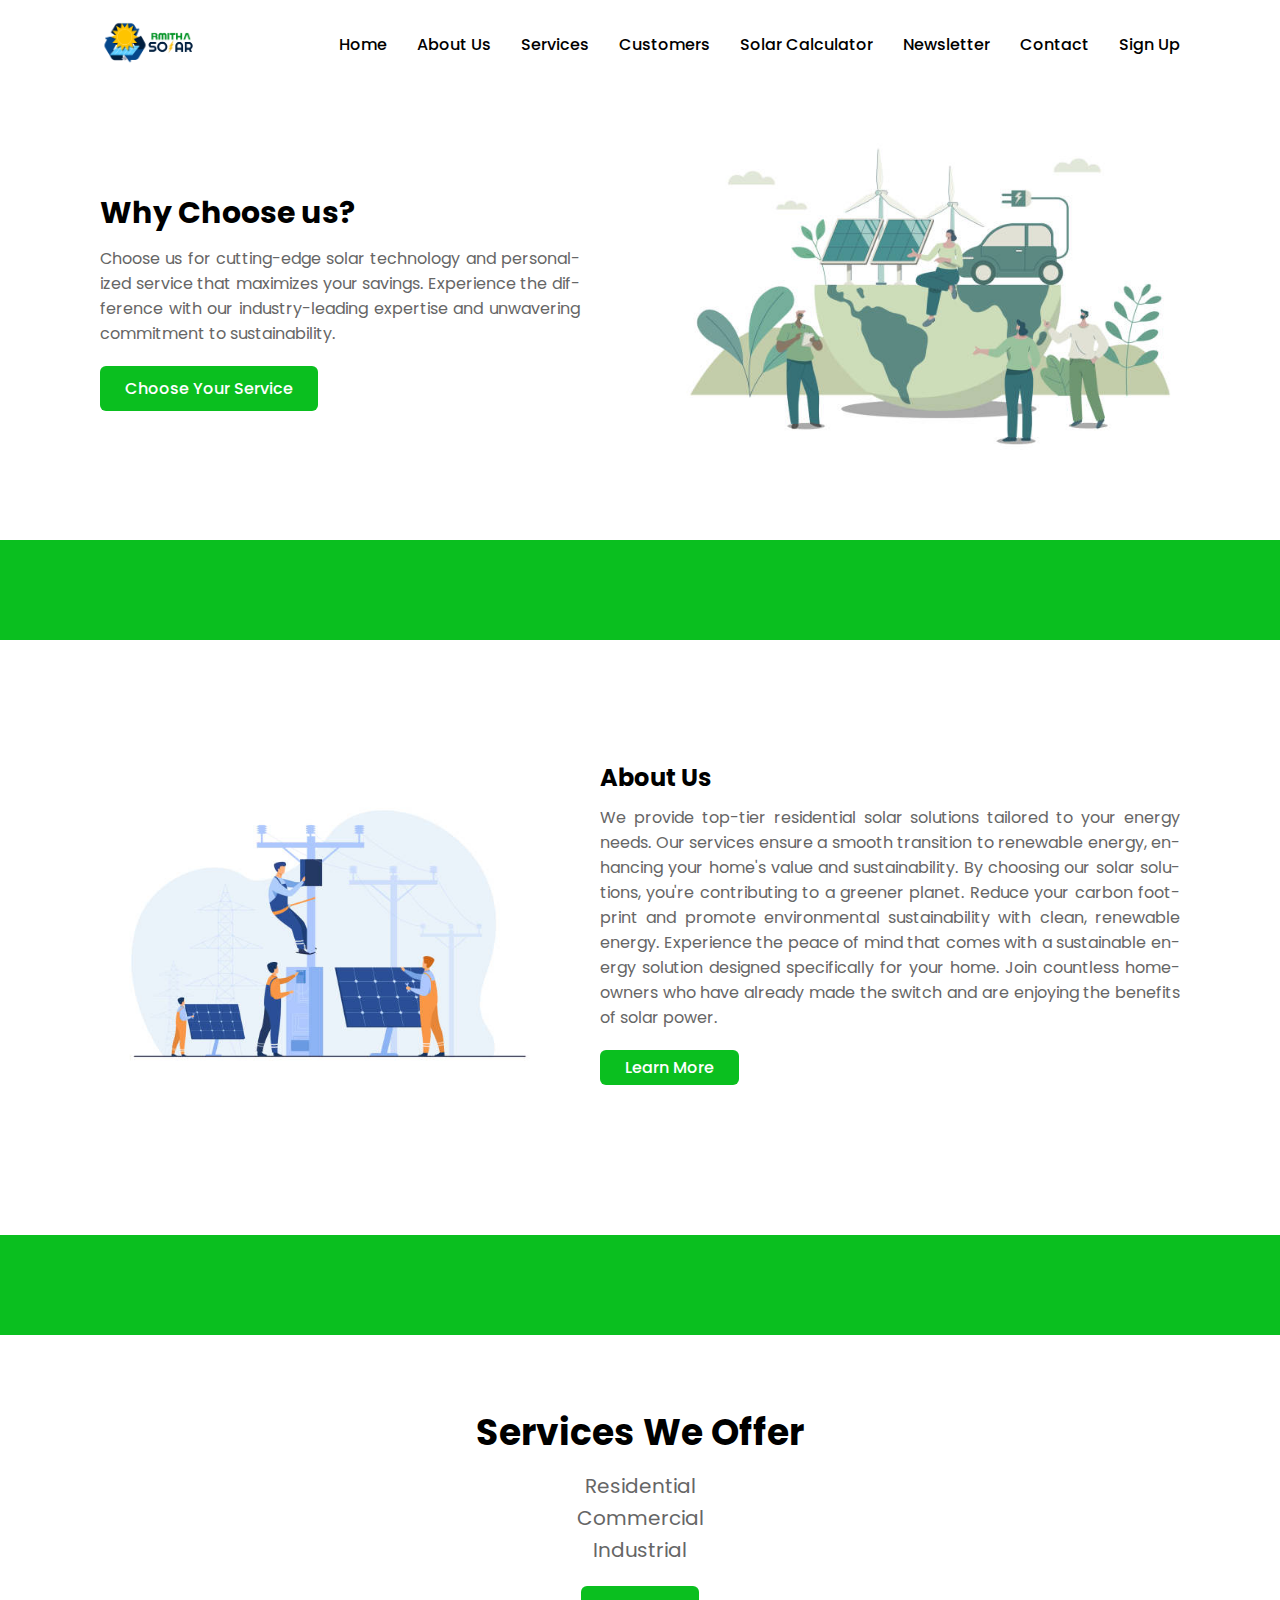
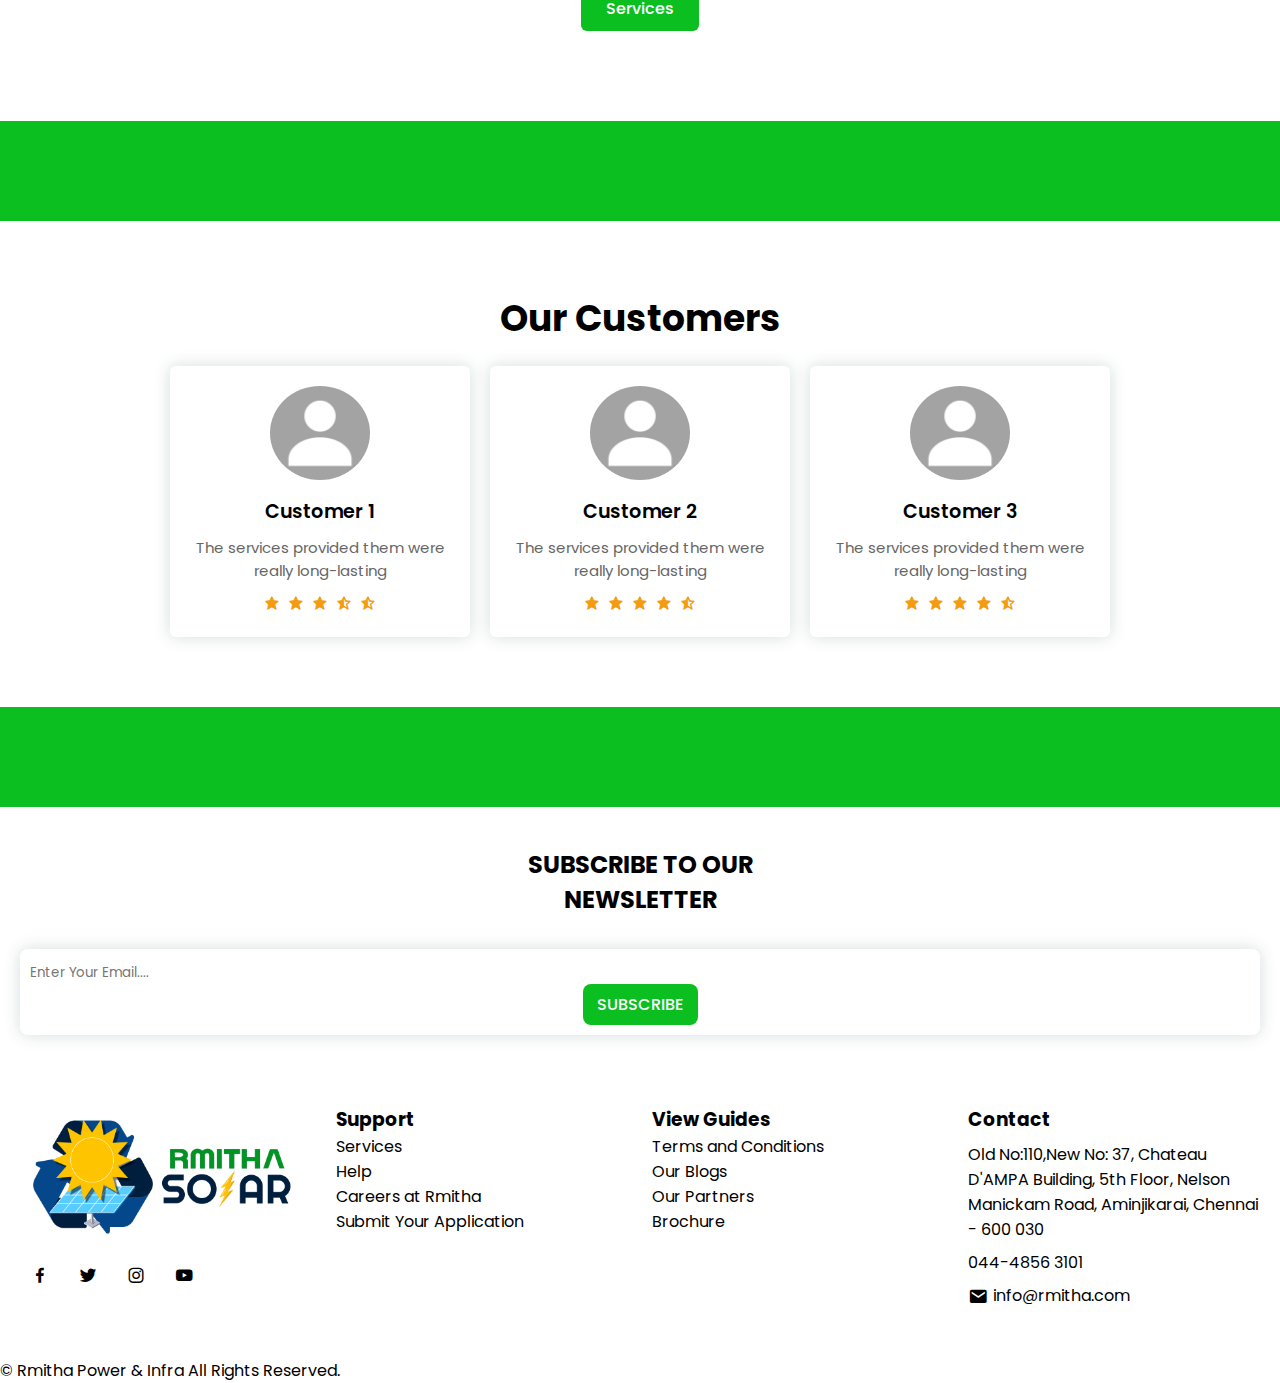
<file: index.html>
<!DOCTYPE html>
<html lang="en">
<head>
    <meta charset="UTF-8">
    <meta http-equiv="X-UA-Compatible" content="IE=edge">
    <meta name="viewport" content="width=device-width, initial-scale=1.0">
    <title>Varaki Services and Industries</title>
    <link rel="stylesheet" href="style.css">
    <link rel="stylesheet" href="https://cdn.jsdelivr.net/npm/boxicons@latest/css/boxicons.min.css">
</head>
<body>
    <header>
        <i class='bx bx-menu' id="menu-icon"></i>
        <div class="logo">
            <a href="#Home"><img src= "Frame 29.png" alt="Logo"></a>
        </div>
        <ul class="navbar">
            <li><a href="#Home">Home</a></li>
            <li><a href="#about">About Us</a></li>
            <li><a href="services.html">Services</a></li>
            <li><a href="#customers">Customers</a></li>
            <li><a href="solar-calculator.html">Solar Calculator</a></li>
            <li><a href="newsletter.html">Newsletter</a></li>
            <li><a href="contact-us.html">Contact</a></li>
            <li><a href="Sign-Up.html">Sign Up</a></li>
        </ul>
    </header>
    <section class="home" id="Home">
        <div class="home-text">
            <h3>Why Choose us?</h3>
            <p>Choose us for cutting-edge solar technology and personalized service that maximizes your savings. Experience the difference with our industry-leading expertise and unwavering commitment to sustainability.</p>
            <a href="chooses.html" class="btn">Choose Your Service</a>
        </div>
        <div class="home-img">
            <img src="soalrweb3.jpg" alt="Solar Image">
        </div>
    </section>
    <section class="green-divider"></section>
    <section class="about" id="about">
        <div class="about-img">
            <img src="solarweb4.jpg" alt="About Us Image">
        </div>
        <div class="about-text">
            <h2>About Us</h2>
            <p>We provide top-tier residential solar solutions tailored to your energy needs. Our services ensure a smooth transition to renewable energy, enhancing your home's value and sustainability. By choosing our solar solutions, you're contributing to a greener planet. Reduce your carbon footprint and promote environmental sustainability with clean, renewable energy. Experience the peace of mind that comes with a sustainable energy solution designed specifically for your home. Join countless homeowners who have already made the switch and are enjoying the benefits of solar power.</p>
            <a href="alearn.html" class="btn">Learn More</a>        
        </div>
    </section>
    <section class="green-divider"></section>
    <section class="services" id="services">
        <div class="heading">
            <h2>Services We Offer</h2>
            <p>Residential</p>
            <p>Commercial</p>
            <p>Industrial</p>
            <a href="services.html" class="btn">Services</a>
        </div>
    </section>
    <section class="green-divider"></section>
    <section class="customers" id="customers">
        <div class="heading">
            <h2>Our Customers</h2>
        </div>
        <div class="customers-container">
            <div class="box">
                <img src="contactt.png" alt="Customer 1">
                <h2>Customer 1</h2>
                <p>The services provided them were really long-lasting</p>
                <div class="stars">
                    <i class='bx bxs-star'></i>
                    <i class='bx bxs-star'></i>
                    <i class='bx bxs-star'></i>
                    <i class='bx bxs-star-half'></i>
                    <i class='bx bxs-star-half'></i>
                </div>
            </div>
            <div class="box">
                <img src="contactt.png" alt="Customer 2">
                <h2>Customer 2</h2>
                <p>The services provided them were really long-lasting</p>
                <div class="stars">
                    <i class='bx bxs-star'></i>
                    <i class='bx bxs-star'></i>
                    <i class='bx bxs-star'></i>
                    <i class='bx bxs-star'></i>
                    <i class='bx bxs-star-half'></i>
                </div>
            </div>
            <div class="box">
                <img src="contactt.png" alt="Customer 3">
                <h2>Customer 3</h2>
                <p>The services provided them were really long-lasting</p>
                <div class="stars">
                    <i class='bx bxs-star'></i>
                    <i class='bx bxs-star'></i>
                    <i class='bx bxs-star'></i>
                    <i class='bx bxs-star'></i>
                    <i class='bx bxs-star-half'></i>
                </div>
            </div>
        </div>
    </section>
    <section class="green-divider"></section>
    <section class="newsletter">
        <h2>Subscribe to our <br>newsletter</h2>
        <form action="#">
            <input type="email" placeholder="Enter Your Email...." required>
            <input type="submit" value="Subscribe" class="email-btn">
        </form>
    </section>
    <section class="footer">
        <div class="footer-box">
            <a href="index.html"><img src="Frame 29.png" style="max-width:100%; height:auto;" alt="Logo"></a>
            <div class="social">
                <a href="#"><i class='bx bxl-facebook'></i></a>
                <a href="#"><i class='bx bxl-twitter'></i></a>
                <a href="#"><i class='bx bxl-instagram'></i></a>
                <a href="#"><i class='bx bxl-youtube'></i></a>
            </div>
        </div>
        <div class="footer-box">
            <h3>Support</h3>
            <ul>
                <li><a href="services.html">Services</a></li>
                <li><a href="contact-us.html">Help</a></li>
                <li><a href="careers.html">Careers at Rmitha</a></li>
                <li><a href="submit.html">Submit Your Application</a></li>
            </ul>
        </div>
        <div class="footer-box">
            <h3>View Guides</h3>
            <ul>
                <li><a href="terms.html">Terms and Conditions</a></li>
                <li><a href="newsletter.html">Our Blogs</a></li>
                <li><a href="#">Our Partners</a></li>
                <li><a href="#">Brochure</a></li>
            </ul>
        </div>
        <div class="footer-box contact">
            <h3>Contact</h3>
            <span>Old No:110,New No: 37, Chateau D'AMPA Building, 5th Floor, Nelson Manickam Road, Aminjikarai, Chennai - 600 030</span>
            <span>044-4856 3101</span>
            <span><i class='bx bxs-envelope'></i>info@rmitha.com</span>
        </div>
    </section>
    
    <div class="copyright">
        <p>&#169; Rmitha Power & Infra All Rights Reserved.</p>
    </div>

    <script src="main.js"></script>
    <script src="app.js"></script>
</body>
</html>
</file>
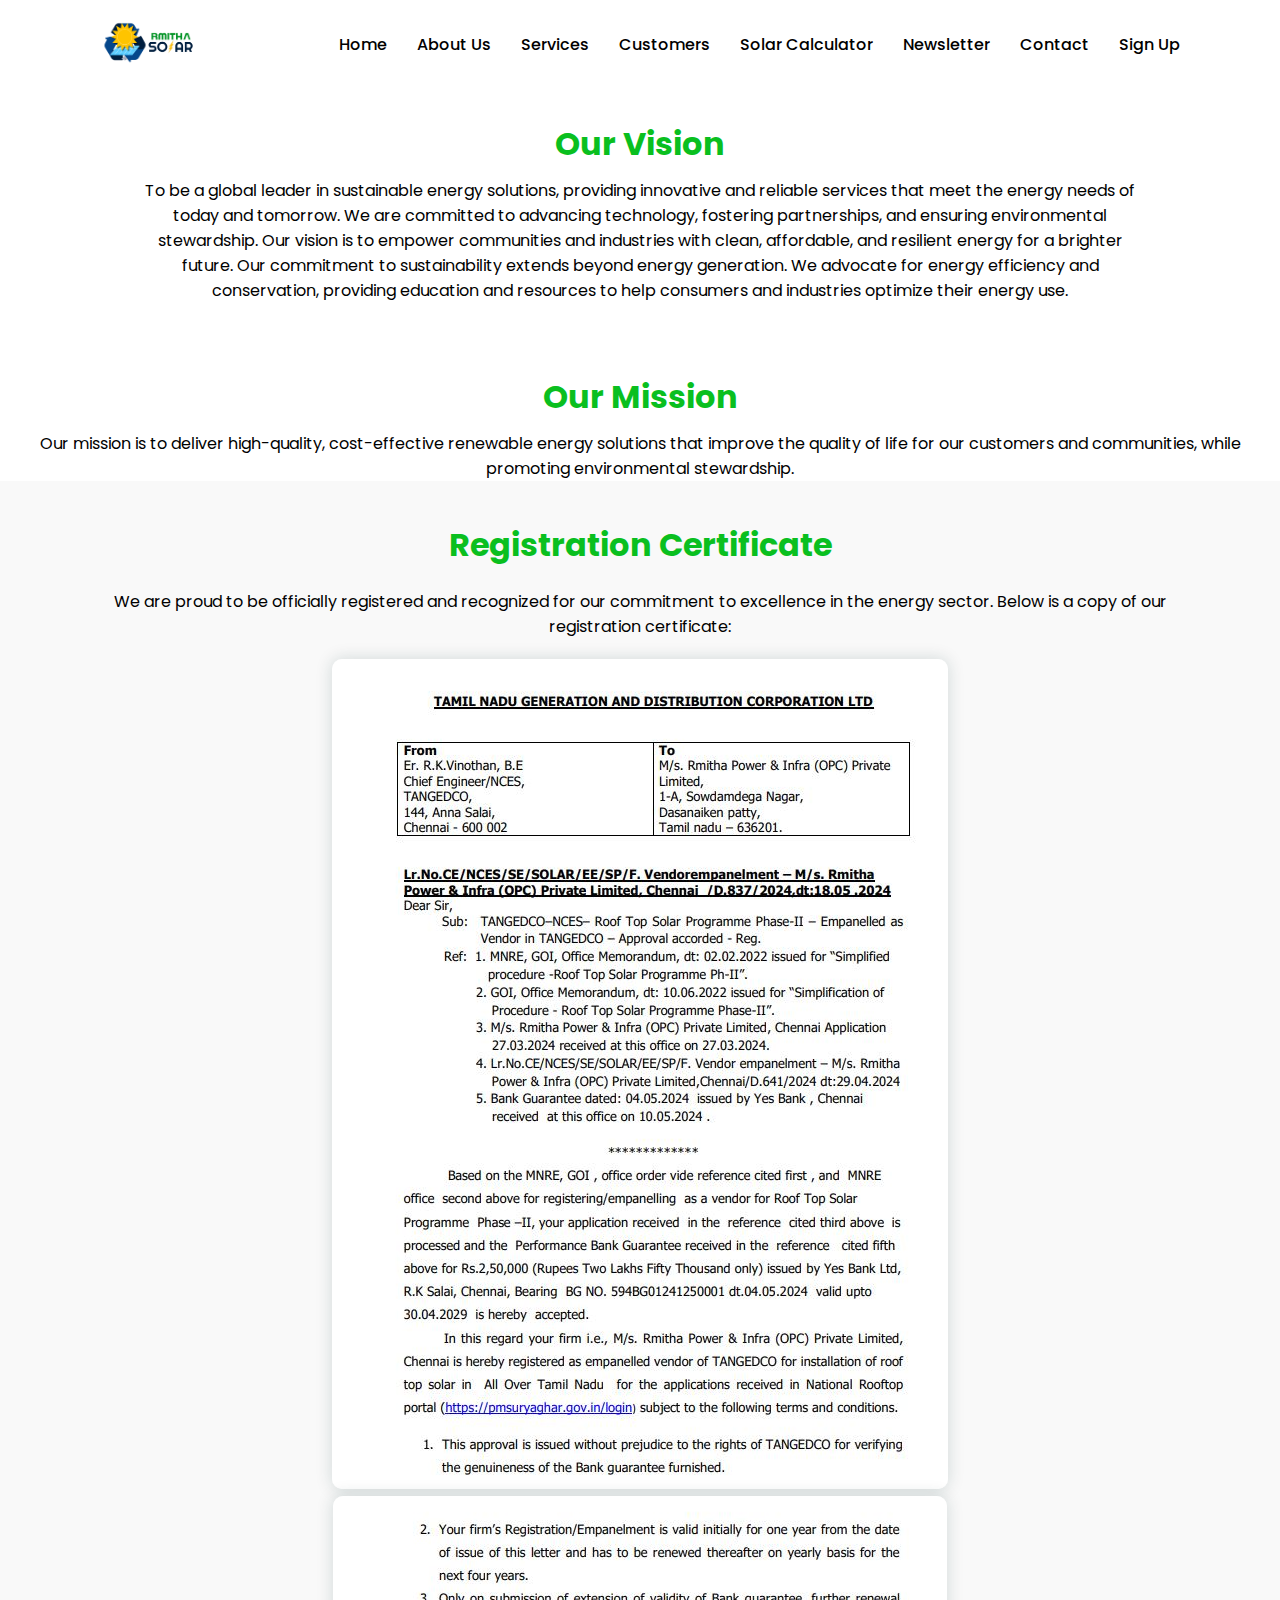
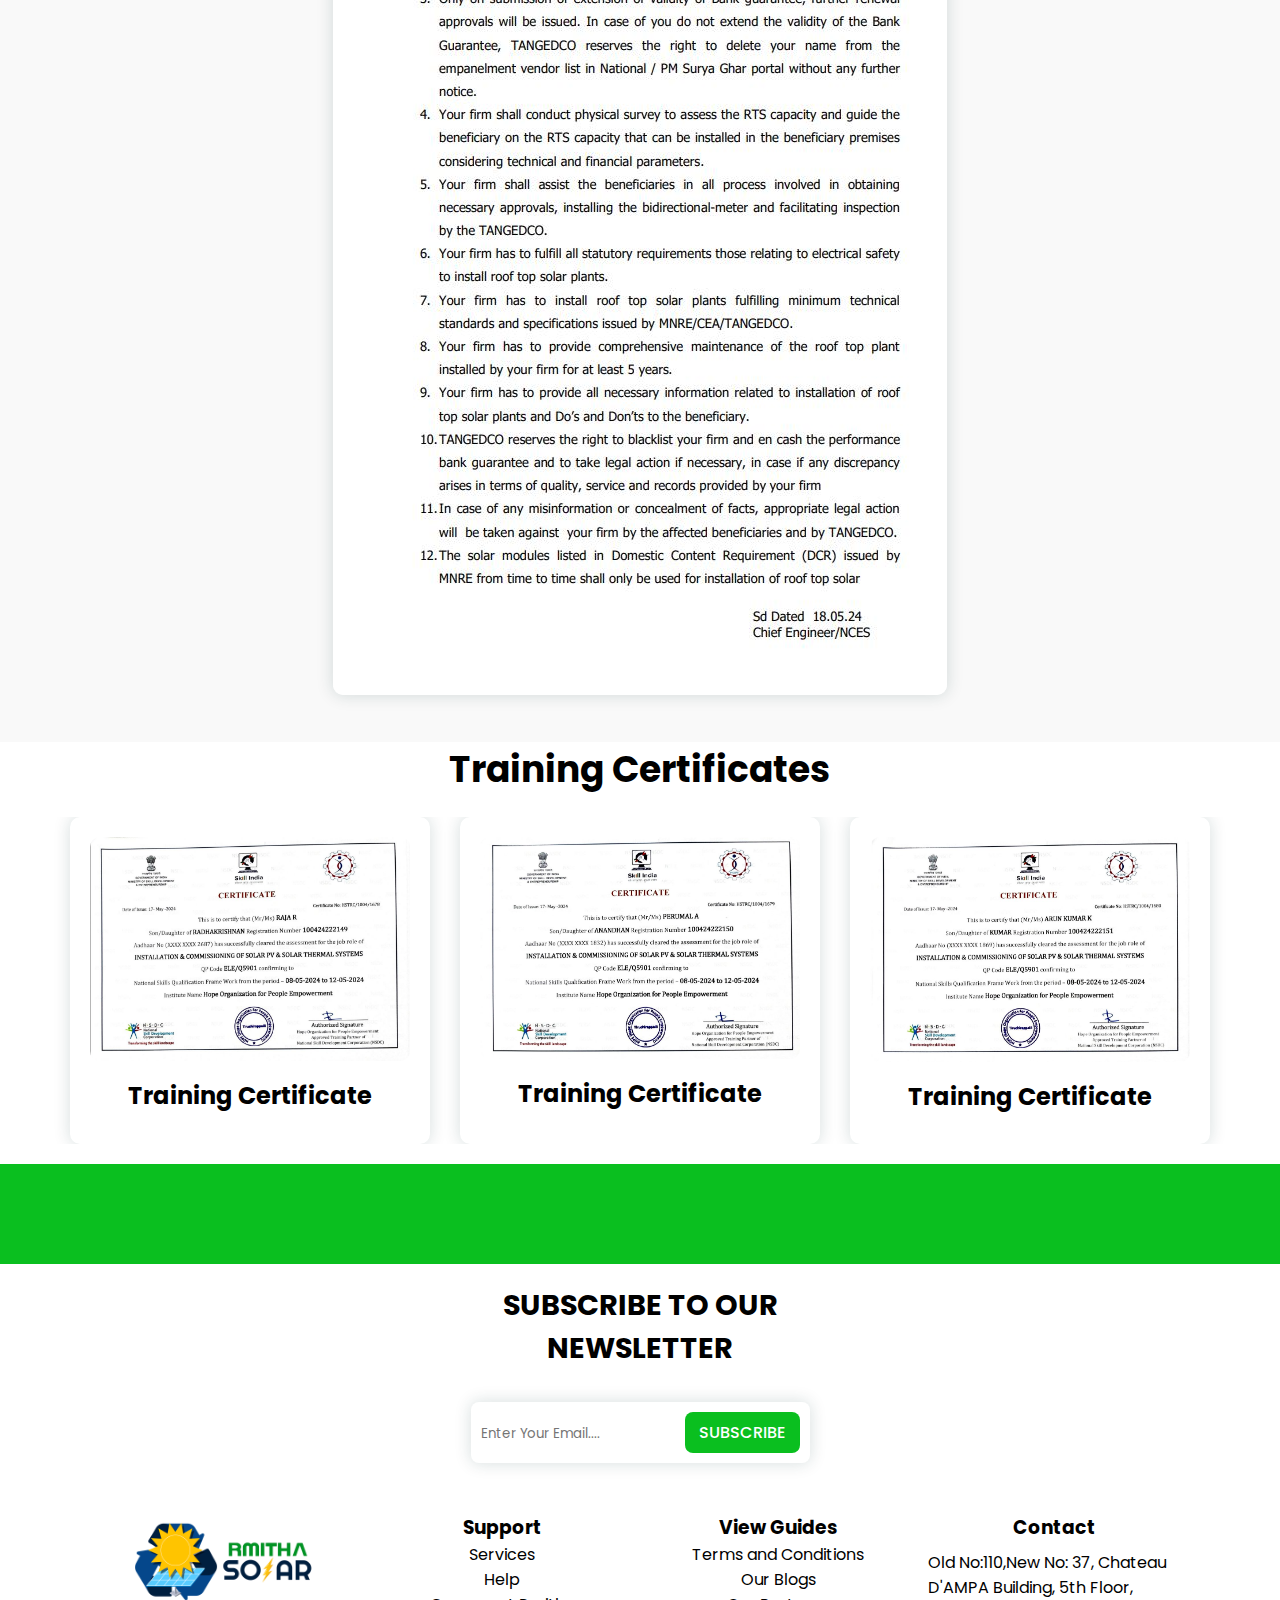
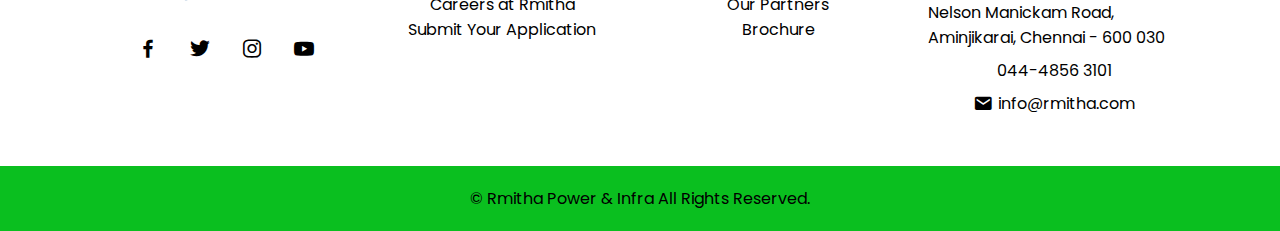
<file: alearn.html>
<!DOCTYPE html>
<html lang="en">
<head>
    <meta charset="UTF-8">
    <meta http-equiv="X-UA-Compatible" content="IE=edge">
    <meta name="viewport" content="width=device-width, initial-scale=1.0">
    <title>Varaki Services and Industries</title>
    <link rel="stylesheet" href="alearn.css">
    <link rel="stylesheet" href="https://cdn.jsdelivr.net/npm/boxicons@latest/css/boxicons.min.css">
</head>
<body>
    <header>
        <i class='bx bx-menu' id="menu-icon"></i>
        <div class="logo">
            <a href="index.html"><img src="Frame 29.png" alt="Logo"></a>
        </div>
        <ul class="navbar">
            <li><a href="index.html">Home</a></li>
            <li><a href="index.html">About Us</a></li>
            <li><a href="services.html">Services</a></li>
            <li><a href="index.html">Customers</a></li>
            <li><a href="solar-calculator.html">Solar Calculator</a></li>
            <li><a href="newsletter.html">Newsletter</a></li>
            <li><a href="contact-us.html">Contact</a></li>
            <li><a href="Sign-Up.html">Sign Up</a></li>
        </ul>
    </header>
    <section class="vision-mission">
        <div class="container">
            <div class="vision">
                <h2>Our Vision</h2>
                <p>To be a global leader in sustainable energy solutions, providing innovative and reliable services that meet the energy needs of today and tomorrow. We are committed to advancing technology, fostering partnerships, and ensuring environmental stewardship. Our vision is to empower communities and industries with clean, affordable, and resilient energy for a brighter future. Our commitment to sustainability extends beyond energy generation. We advocate for energy efficiency and conservation, providing education and resources to help consumers and industries optimize their energy use.</p>
            </div>
            <div class="mission">
                <h2>Our Mission</h2>
                <p>Our mission is to deliver high-quality, cost-effective renewable energy solutions that improve the quality of life for our customers and communities, while promoting environmental stewardship.</p>
            </div>
        </div>
    </section>

    <section class="registration-certificate">
        <div class="container">
            <h2>Registration Certificate</h2>
            <p>We are proud to be officially registered and recognized for our commitment to excellence in the energy sector. Below is a copy of our registration certificate:</p>
            <img src="rmitha_1.JPG" alt="Registration Certificate" />
            <img src="rmitha_2.JPG" alt="Registration certificate"/>
        </div>
    </section>

    <section class="certificates" id="certificates">
        <div class="heading">
            <h2>Training Certificates</h2>
        </div>
        <div class="certificates-container">
            <div class="box">
                <img src="raja sir training certificate.JPG" alt="certificate 1">
                <h2>Training Certificate</h2>
            </div>
            <div class="box">
                <img src="perumal sir certificate.JPG" alt="certificate 2">
                <h2>Training Certificate</h2>
            </div>
            <div class="box">
                <img src="arun sir certificate.JPG" alt="certificate 3">
                <h2>Training Certificate</h2>
            </div>
        </div>
    </section>
    <section class="green-divider"></section>
    <section class="newsletter">
        <h2>Subscribe to our <br>newsletter</h2>
        <form action="#">
            <input type="email" placeholder="Enter Your Email...." required>
            <input type="submit" value="Subscribe" class="email-btn">
        </form>
    </section>
    <section class="footer">
        <div class="footer-box">
            <a href="index.html"><img src="Frame 29.png" alt="Logo"></a>
            <div class="social">
                <a href="#"><i class='bx bxl-facebook'></i></a>
                <a href="#"><i class='bx bxl-twitter'></i></a>
                <a href="#"><i class='bx bxl-instagram'></i></a>
                <a href="#"><i class='bx bxl-youtube'></i></a>
            </div>
        </div>
        <div class="footer-box">
            <h3>Support</h3>
            <li><a href="#">Services</a></li>
            <li><a href="#">Help</a></li>
            <li><a href="#">Careers at Rmitha</a></li>
            <li><a href="#">Submit Your Application</a></li>
        </div>
        <div class="footer-box">
            <h3>View Guides</h3>
            <li><a href="#">Terms and Conditions</a></li>
            <li><a href="#">Our Blogs</a></li>
            <li><a href="#">Our Partners</a></li>
            <li><a href="#">Brochure</a></li>
        </div>
        <div class="footer-box contact">
            <h3>Contact</h3>
            <span>Old No:110,New No: 37, Chateau D'AMPA Building, 5th Floor, Nelson Manickam Road, Aminjikarai, Chennai - 600 030</span>
            <span>044-4856 3101</span>
            <span><i class='bx bxs-envelope'></i>info@rmitha.com</span>
        </div>
    </section>
    <div class="copyright">
        <p>&#169; Rmitha Power & Infra All Rights Reserved.</p>
    </div>
    <script src="main.js"></script>
    <script src="alearn.js"></script>
</body>
</html>
</file>
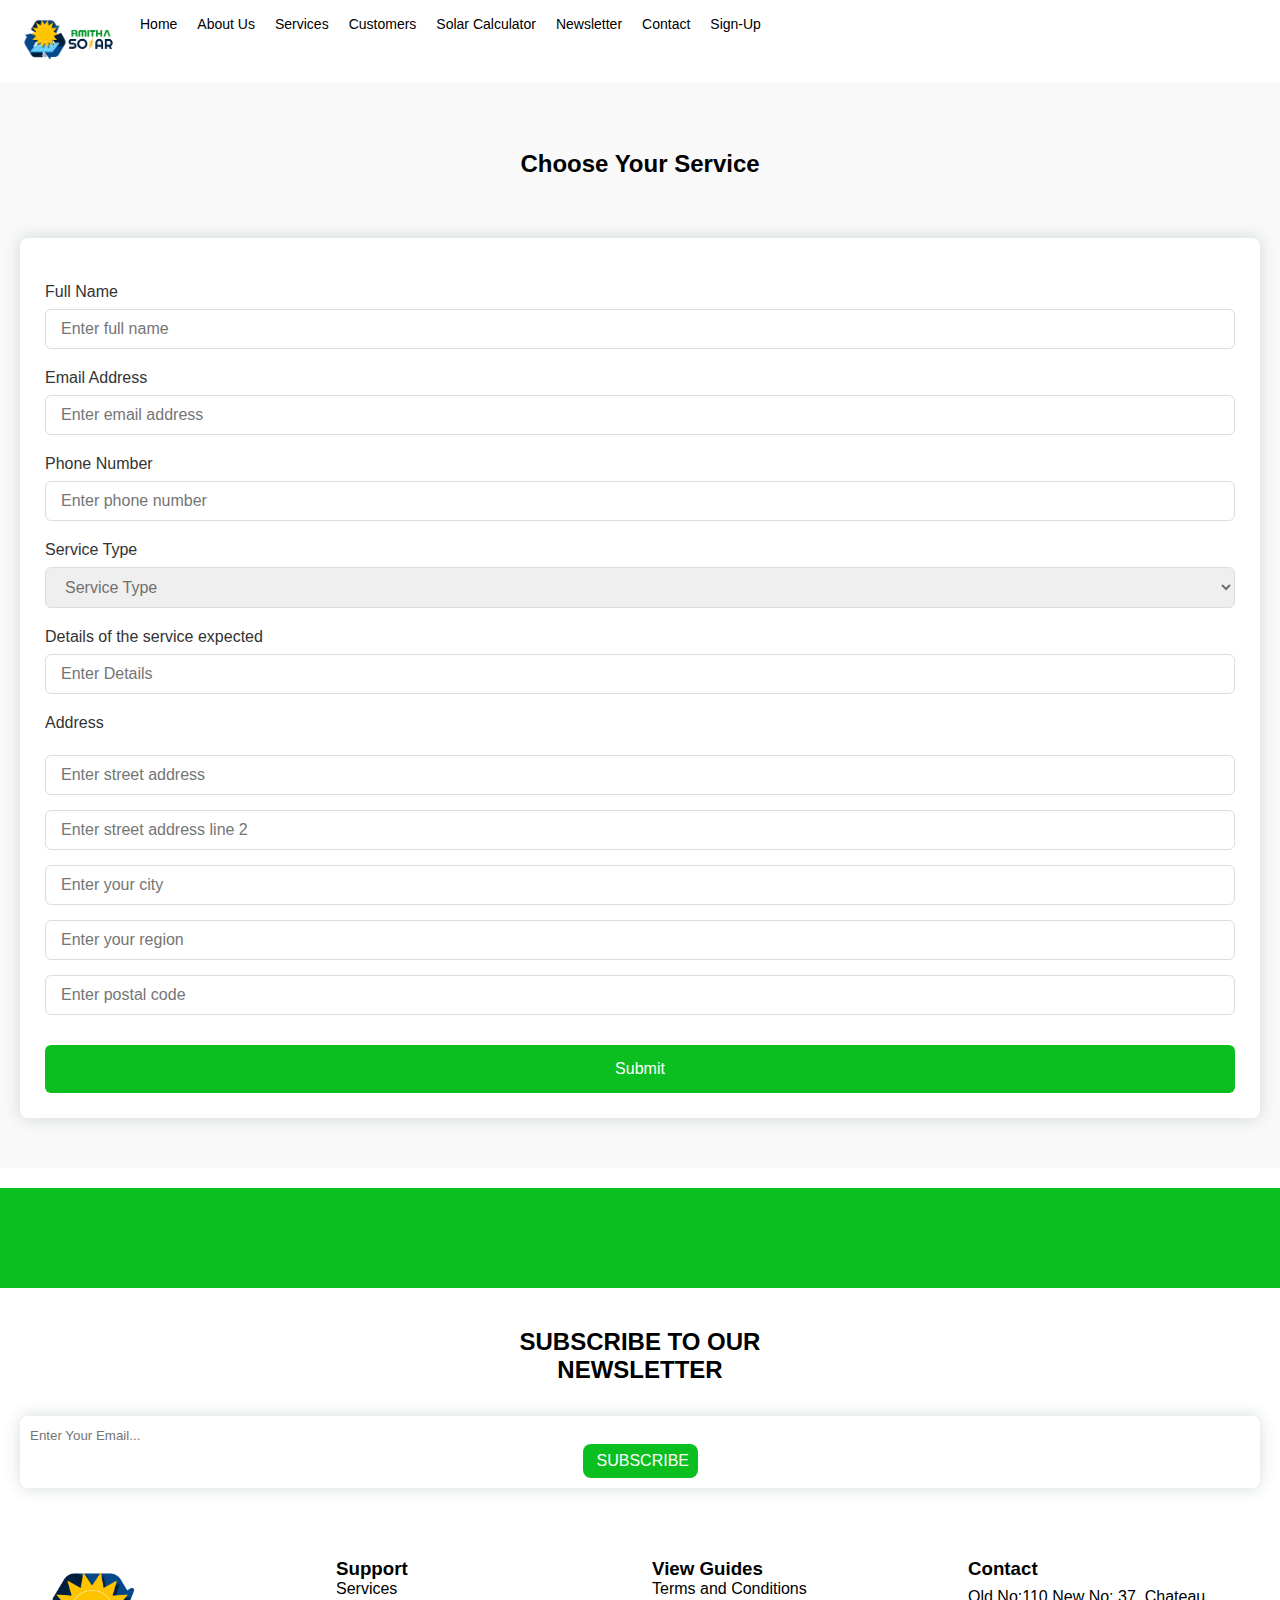
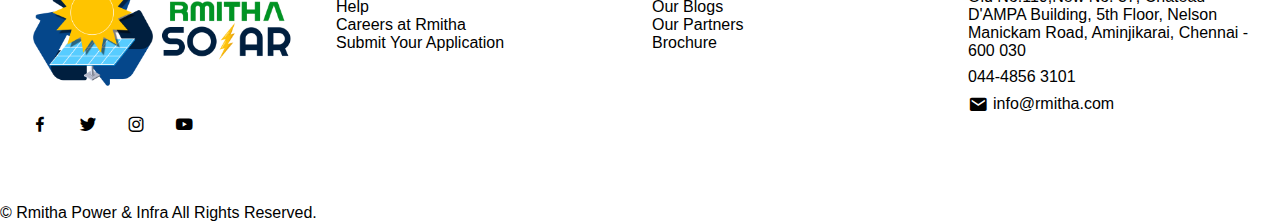
<file: chooses.html>
<!DOCTYPE html>
<html lang="en">
<head>
    <meta charset="UTF-8">
    <meta http-equiv="X-UA-Compatible" content="IE=edge">
    <meta name="viewport" content="width=device-width, initial-scale=1.0">
    <title>Varaki Services and Industries</title>
    <link rel="stylesheet" href="chooses.css">
    <link rel="stylesheet" href="https://cdn.jsdelivr.net/npm/boxicons@latest/css/boxicons.min.css">
</head>
<body>
    <header>
        <i class='bx bx-menu' id="menu-icon"></i>
        <ul class="navbar">
            <div class="logo">
                <a href="index.html"><img src="Frame 29.png" style="max-width:100%; height:auto;" alt="Logo"></a>
            </div>
            <li><a href="index.html">Home</a></li>
            <li><a href="index.html">About Us</a></li>
            <li><a href="services.html">Services</a></li>
            <li><a href="index.html">Customers</a></li>
            <li><a href="solar-calculator.html">Solar Calculator</a></li>
            <li><a href="newsletter.html">Newsletter</a></li>
            <li><a href="contact-us.html">Contact</a></li>
            <li><a href="Sign-Up.html">Sign-Up</a></li>
        </ul>
    </header>

    <section class="container">
        <h2>Choose Your Service</h2>
        <form class="contact-us" action="https://api.web3forms.com/submit" method="POST">
            <input type="hidden" name="access_key" value="fa9d0406-52d6-48cf-9778-77311fb66fd9">
            <div class="form">
                <div class="input-box">
                    <label>Full Name</label>
                    <input type="text" name="full-name" placeholder="Enter full name" required />
                </div>
                <div class="input-box">
                    <label>Email Address</label>
                    <input type="email" name="email" placeholder="Enter email address" required />
                </div>
                <div class="input-box">
                    <label>Phone Number</label>
                    <input type="tel" name="phone" placeholder="Enter phone number" required />
                </div>
                <div class="input-box">
                    <label>Service Type</label>
                    <select name="service-type" required>
                        <option hidden>Service Type</option>
                        <option>Residential</option>
                        <option>Commercial</option>
                        <option>Industrial</option>
                    </select>
                </div>
                <div class="input-box">
                    <label>Details of the service expected</label>
                    <input type="text" name="service-details" placeholder="Enter Details" required/>
                </div>
                <div class="input-box address">
                    <label>Address</label>
                    <input type="text" name="street-address" placeholder="Enter street address" required />
                    <input type="text" name="street-address-line2" placeholder="Enter street address line 2" />
                    <input type="text" name="city" placeholder="Enter your city" required />
                    <input type="text" name="region" placeholder="Enter your region" required />
                    <input type="text" name="postal-code" placeholder="Enter postal code" required />
                </div>
                <button type="submit">Submit</button>
            </div>
        </form>
    </section>

    <section class="green-divider"></section>

    <section class="newsletter">
        <h2>Subscribe to our <br>newsletter</h2>
        <form action="#">
            <input type="email" placeholder="Enter Your Email..." required>
            <input type="submit" value="Subscribe" class="email-btn">
        </form>
    </section>

    <section class="footer">
        <div class="footer-box">
            <a href="index.html"><img src="Frame 29.png" style="max-width:100%; height:auto;" alt="Logo"></a>
            <div class="social">
                <a href="#"><i class='bx bxl-facebook'></i></a>
                <a href="#"><i class='bx bxl-twitter'></i></a>
                <a href="#"><i class='bx bxl-instagram'></i></a>
                <a href="#"><i class='bx bxl-youtube'></i></a>
            </div>
        </div>
        <div class="footer-box">
            <h3>Support</h3>
            <ul>
                <li><a href="#">Services</a></li>
                <li><a href="#">Help</a></li>
                <li><a href="#">Careers at Rmitha</a></li>
                <li><a href="#">Submit Your Application</a></li>
            </ul>
        </div>
        <div class="footer-box">
            <h3>View Guides</h3>
            <ul>
                <li><a href="#">Terms and Conditions</a></li>
                <li><a href="#">Our Blogs</a></li>
                <li><a href="#">Our Partners</a></li>
                <li><a href="#">Brochure</a></li>
            </ul>
        </div>
        <div class="footer-box contact">
            <h3>Contact</h3>
            <span>Old No:110,New No: 37, Chateau D'AMPA Building, 5th Floor, Nelson Manickam Road, Aminjikarai, Chennai - 600 030</span>
            <span>044-4856 3101</span>
            <span><i class='bx bxs-envelope'></i>info@rmitha.com</span>
        </div>
    </section>
    
    <div class="copyright">
        <p>&#169; Rmitha Power & Infra All Rights Reserved.</p>
    </div>

    <script src="main.js"></script>
    <script src="app.js"></script>
</body>
</html>
</file>
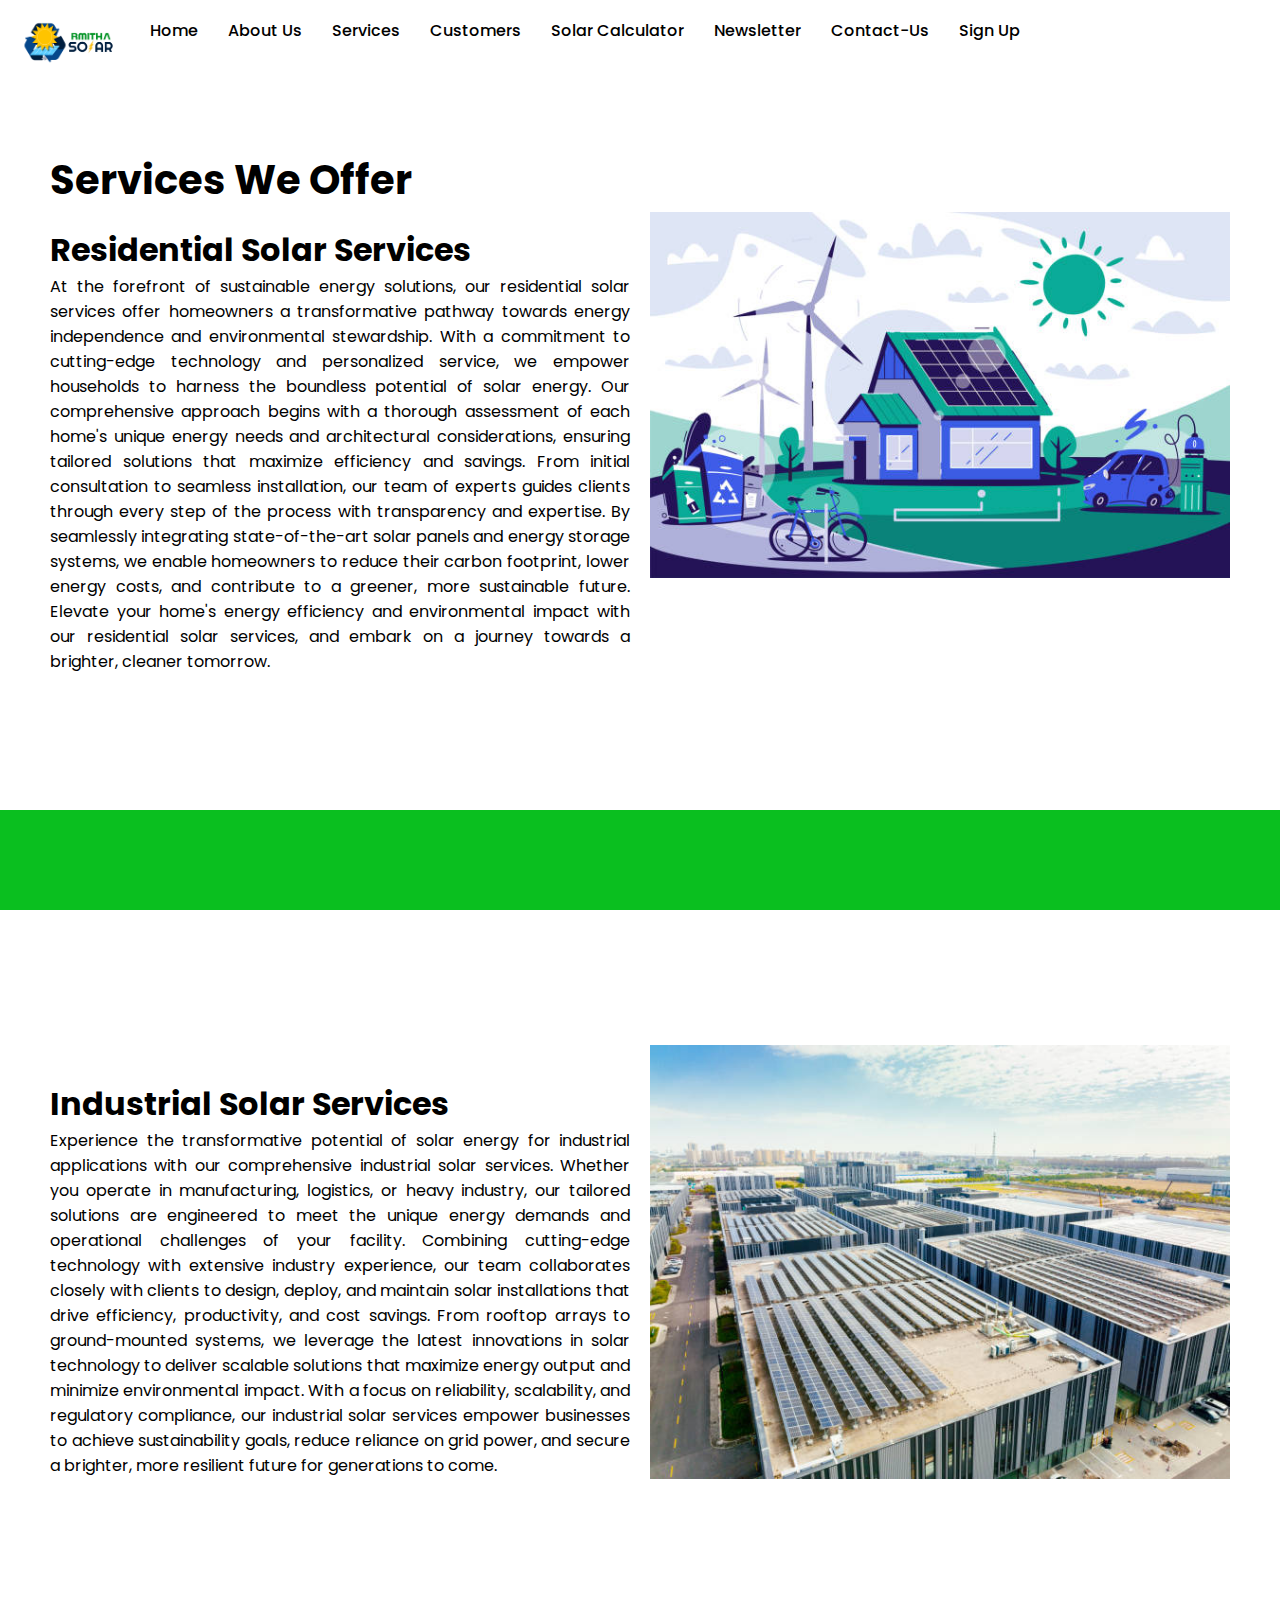
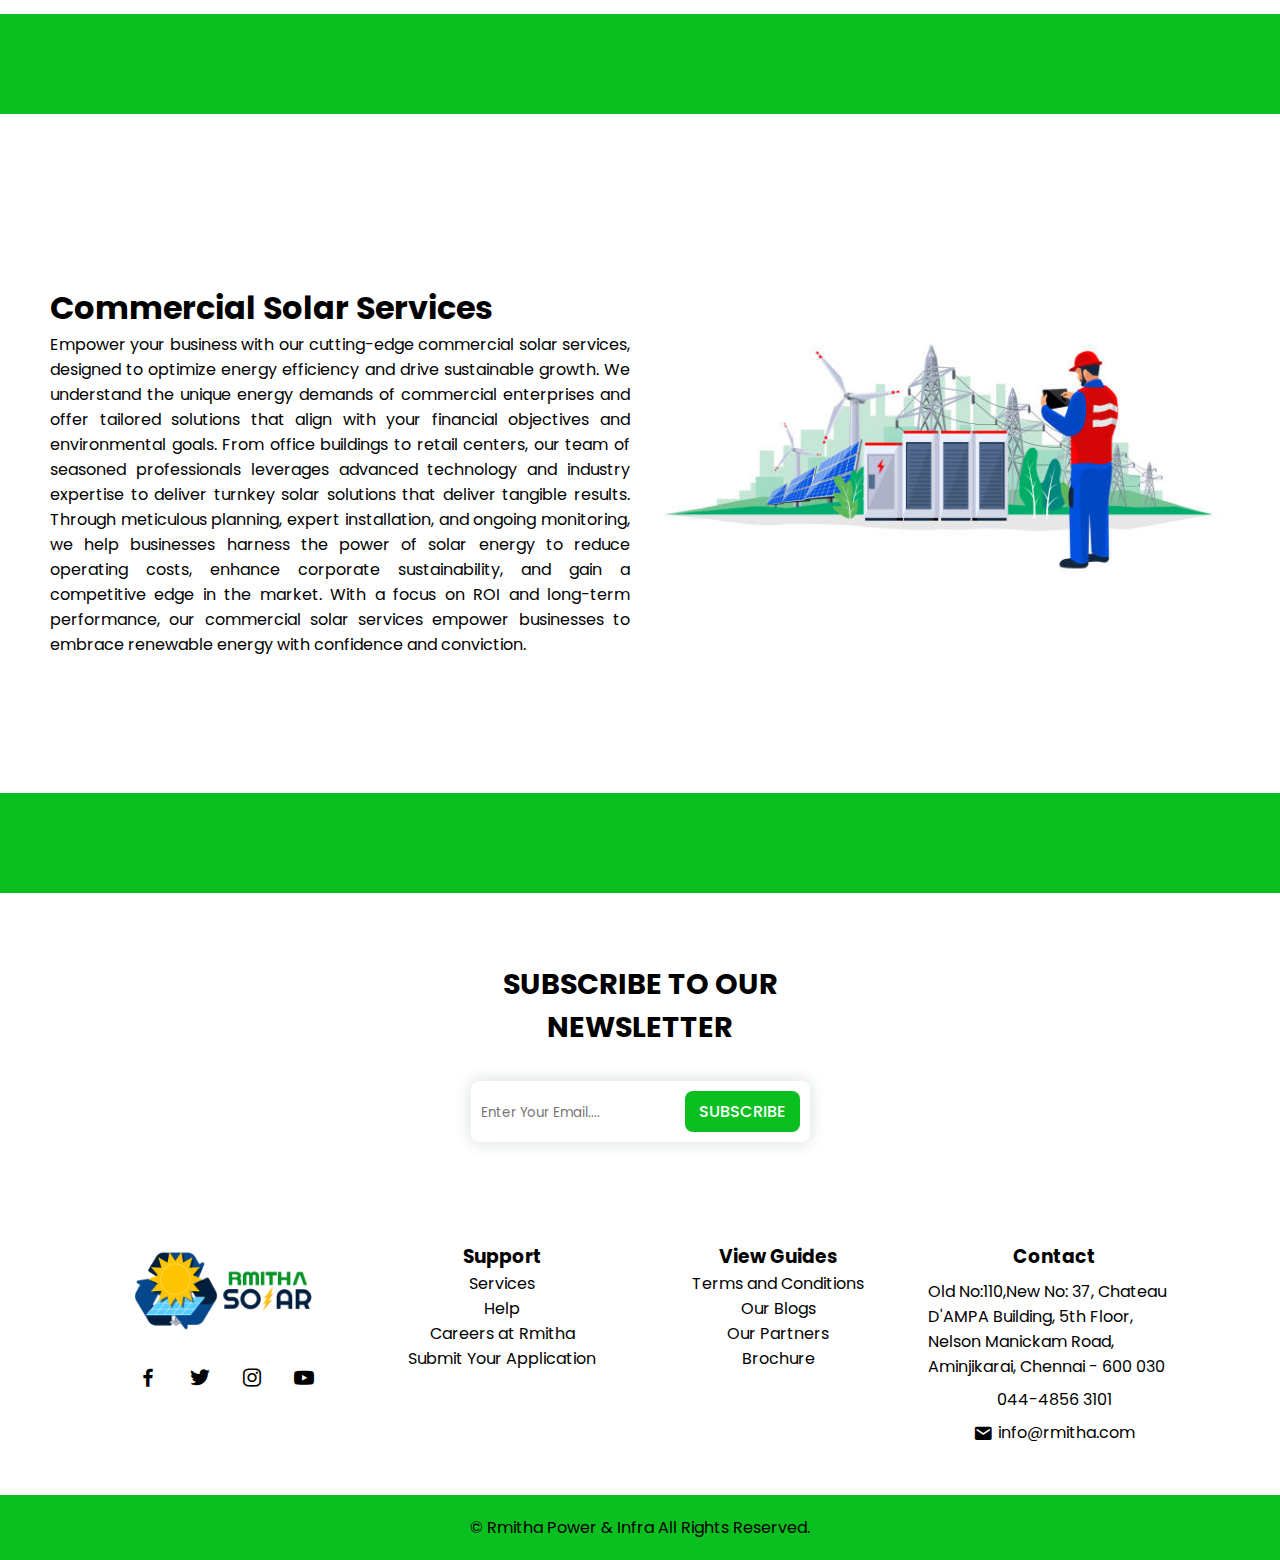
<file: services.html>
<!DOCTYPE html>
<html lang="en">
<head>
    <meta charset="UTF-8">
    <meta http-equiv="X-UA-Compatible" content="IE=edge">
    <meta name="viewport" content="width=device-width, initial-scale=1.0">
    <title>Varaki Services and Industries</title>
    <link rel="stylesheet" href="services.css">
    <link rel="stylesheet" href="https://cdn.jsdelivr.net/npm/boxicons@latest/css/boxicons.min.css">
</head>
<body>
    <header>
        <i class='bx bx-menu' id="menu-icon"></i>
        <ul class="navbar">
            <div class="logo">
                <a href="index.html"><img src="Frame 29.png" alt="Logo"></a>
            </div>
            <li><a href="index.html">Home</a></li>
            <li><a href="index.html">About Us</a></li>
            <li><a href="services.html">Services</a></li>
            <li><a href="index.html">Customers</a></li>
            <li><a href="solar-calculator">Solar Calculator</a></li>
            <li><a href="newsletter.html">Newsletter</a></li>
            <li><a href="contact-us.html">Contact-Us</a></li>
            <li><a href="Sign-Up.html">Sign Up</a></li>
        </ul>
    </header>
    <section class="about" id="about">
        <div class="about-container">
            <div class="about-us-text">
                <h2>Services We Offer</h2>
                <h3>Residential Solar Services</h3>
                <p>At the forefront of sustainable energy solutions, our residential solar services offer homeowners a transformative pathway towards energy independence and environmental stewardship. With a commitment to cutting-edge technology and personalized service, we empower households to harness the boundless potential of solar energy. Our comprehensive approach begins with a thorough assessment of each home's unique energy needs and architectural considerations, ensuring tailored solutions that maximize efficiency and savings. From initial consultation to seamless installation, our team of experts guides clients through every step of the process with transparency and expertise. By seamlessly integrating state-of-the-art solar panels and energy storage systems, we enable homeowners to reduce their carbon footprint, lower energy costs, and contribute to a greener, more sustainable future. Elevate your home's energy efficiency and environmental impact with our residential solar services, and embark on a journey towards a brighter, cleaner tomorrow.</p>
            </div>
            <div class="about-us-img">
                <img src="residential.jpg" alt="Solar Image">
            </div>
        </div>
    </section>
    <section class="green-divider"></section>
    <section class="about" id="about">
        <div class="about-container reverse">
            <div class="about-us-img">
                <img src="industrail.jpg" alt="Solar Image">
            </div>
            <div class="about-us-text">
                <h3>Industrial Solar Services</h3>
                <p>Experience the transformative potential of solar energy for industrial applications with our comprehensive industrial solar services. Whether you operate in manufacturing, logistics, or heavy industry, our tailored solutions are engineered to meet the unique energy demands and operational challenges of your facility. Combining cutting-edge technology with extensive industry experience, our team collaborates closely with clients to design, deploy, and maintain solar installations that drive efficiency, productivity, and cost savings. From rooftop arrays to ground-mounted systems, we leverage the latest innovations in solar technology to deliver scalable solutions that maximize energy output and minimize environmental impact. With a focus on reliability, scalability, and regulatory compliance, our industrial solar services empower businesses to achieve sustainability goals, reduce reliance on grid power, and secure a brighter, more resilient future for generations to come.</p>
            </div>
        </div>
    </section>
    <section class="green-divider"></section>
    <section class="about" id="about">
        <div class="about-container">
            <div class="about-us-text">
                <h3>Commercial Solar Services</h3>
                <p>Empower your business with our cutting-edge commercial solar services, designed to optimize energy efficiency and drive sustainable growth. We understand the unique energy demands of commercial enterprises and offer tailored solutions that align with your financial objectives and environmental goals. From office buildings to retail centers, our team of seasoned professionals leverages advanced technology and industry expertise to deliver turnkey solar solutions that deliver tangible results. Through meticulous planning, expert installation, and ongoing monitoring, we help businesses harness the power of solar energy to reduce operating costs, enhance corporate sustainability, and gain a competitive edge in the market. With a focus on ROI and long-term performance, our commercial solar services empower businesses to embrace renewable energy with confidence and conviction.</p>
            </div>
            <div class="about-us-img">
                <img src="commercial.jpg" alt="Solar Image">
            </div>
        </div>
    </section>
    <section class="green-divider"></section>
    <section class="newsletter">
        <h2>Subscribe to our <br>newsletter</h2>
        <form action="#">
            <input type="email" placeholder="Enter Your Email...." required>
            <input type="submit" value="Subscribe" class="email-btn">
        </form>
    </section>
    
    <section class="footer">
        <div class="footer-box">
                <a href="index.html"><img src="Frame 29.png" alt="Logo"></a>
            <div class="social">
                <a href="#"><i class='bx bxl-facebook'></i></a>
                <a href="#"><i class='bx bxl-twitter'></i></a>
                <a href="#"><i class='bx bxl-instagram'></i></a>
                <a href="#"><i class='bx bxl-youtube'></i></a>
            </div>
        </div>

        <div class="footer-box">
            <h3>Support</h3>
            <li><a href="#">Services</a></li>
            <li><a href="#">Help</a></li>
            <li><a href="#">Careers at Rmitha</a></li>
            <li><a href="#">Submit Your Application</a></li>
        </div>
        <div class="footer-box">
            <h3>View Guides</h3>
            <li><a href="#">Terms and Conditions</a></li>
            <li><a href="#">Our Blogs</a></li>
            <li><a href="#">Our Partners</a></li>
            <li><a href="#">Brochure</a></li>
        </div>
        <div class="footer-box contact">
            <h3>Contact</h3>
            <span>Old No:110,New No: 37, Chateau D'AMPA Building, 5th Floor, Nelson Manickam Road, Aminjikarai, Chennai - 600 030</span>
            <span>044-4856 3101</span>
            <span><i class='bx bxs-envelope'></i>info@rmitha.com</span>
        </div>
    </section>
    <div class="copyright">
        <p>&#169; Rmitha Power & Infra All Rights Reserved.</p>
    </div>
    <script src="main.js"></script>
</body>
</html>
</file>
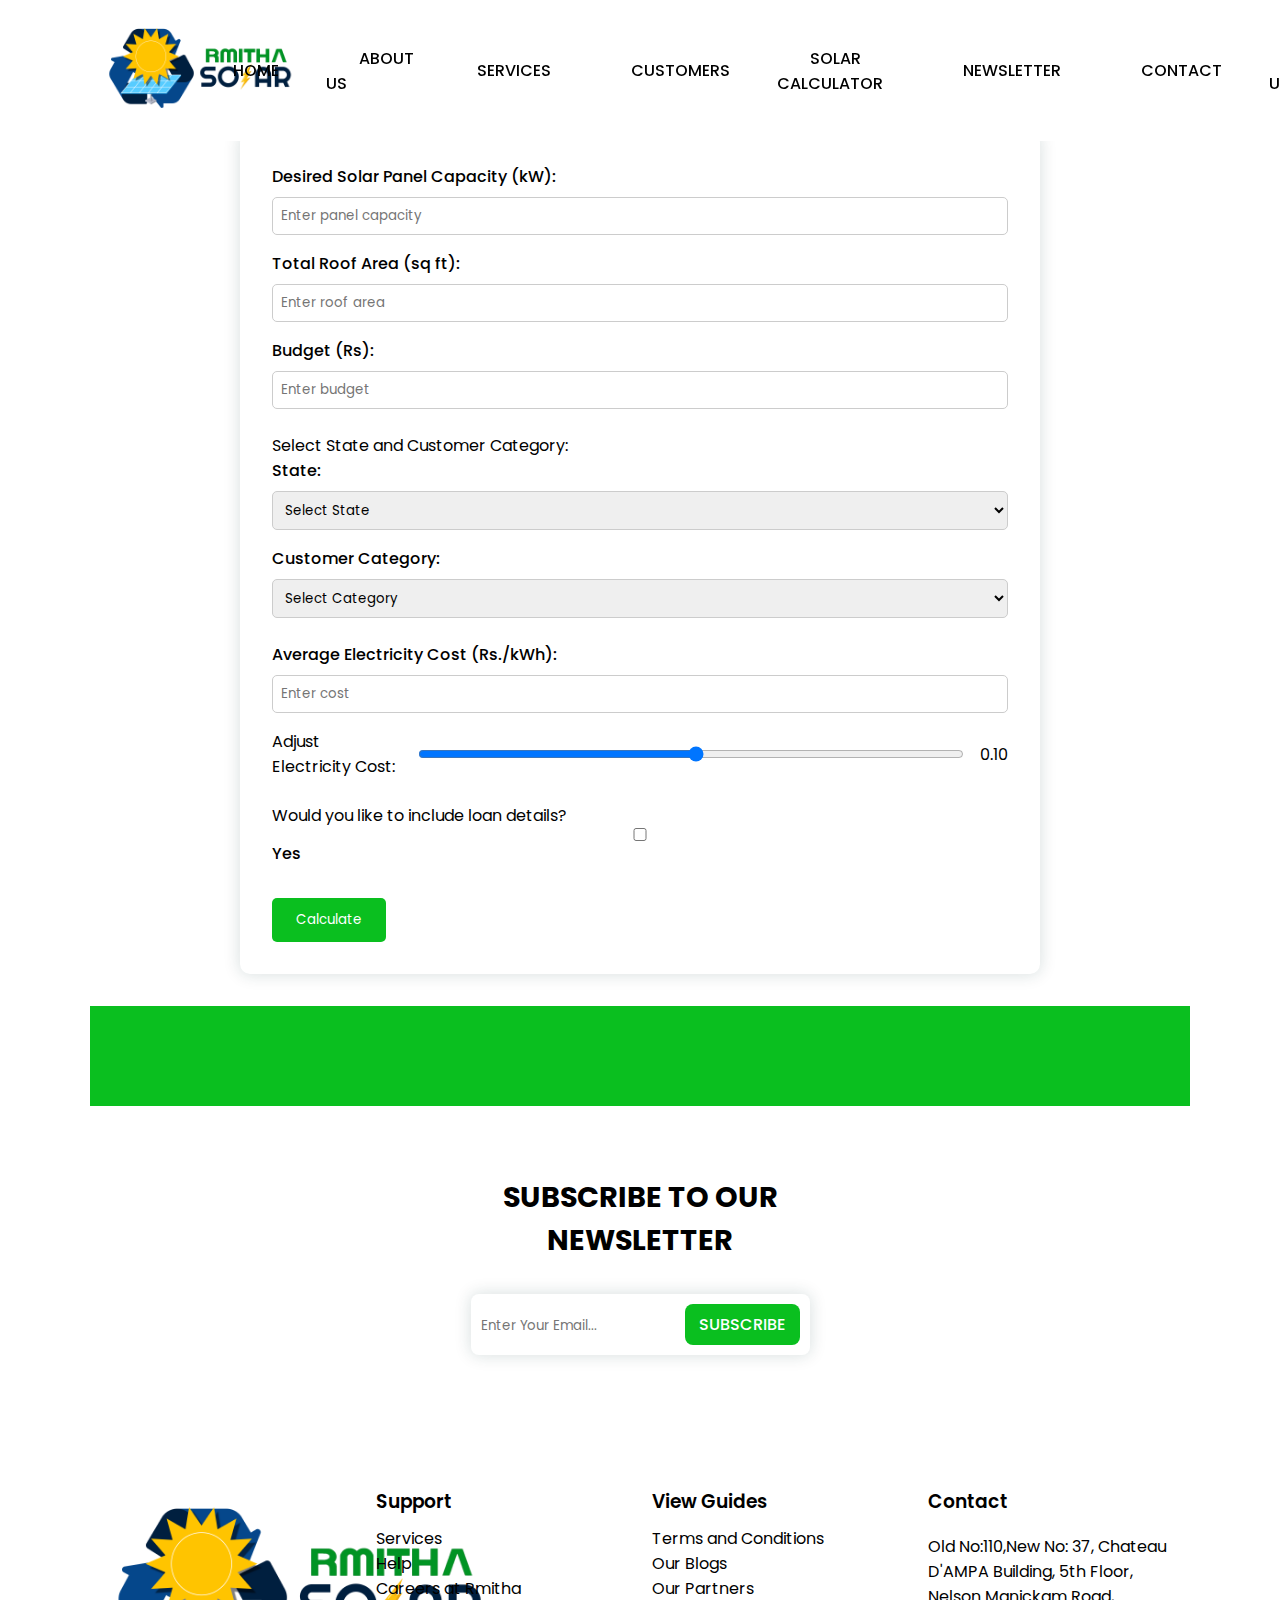
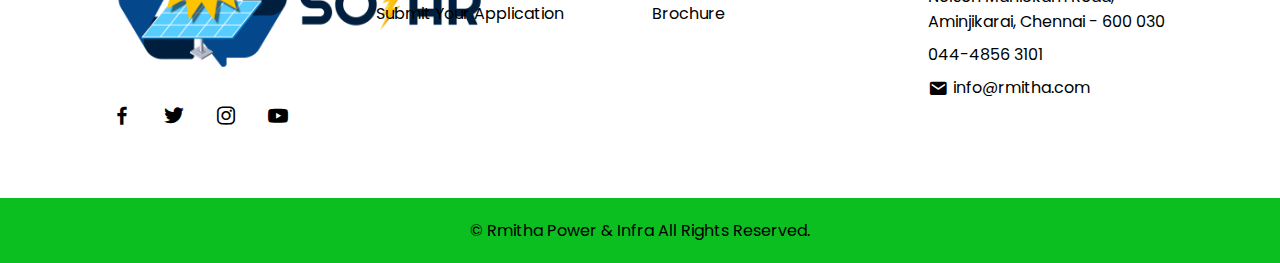
<file: solar-calculator.html>
<!DOCTYPE html>
<html lang="en">
<head>
    <meta charset="UTF-8">
    <meta http-equiv="X-UA-Compatible" content="IE=edge">
    <meta name="viewport" content="width=device-width, initial-scale=1.0">
    <title>Varaki Services and Industries</title>
    <link rel="stylesheet" href="solar-calculator.css">
    <link rel="stylesheet" href="https://cdn.jsdelivr.net/npm/boxicons@latest/css/boxicons.min.css">
</head>
<body>
    <header>
        <div class="logo">
            <a href="index.html"><img src="Frame 29.png" alt="Logo"></a>
        </div>
        <i class='bx bx-menu' id="menu-icon"></i>
        <ul class="navbar">
            <li><a href="index.html">Home</a></li>
            <li><a href="index.html">About Us</a></li>
            <li><a href="services.html">Services</a></li>
            <li><a href="index.html">Customers</a></li>
            <li><a href="solar-calculator.html">Solar Calculator</a></li>
            <li><a href="newsletter.html">Newsletter</a></li>
            <li><a href="contact-us.html">Contact</a></li>
            <li><a href="Sign-Up.html">Sign-Up</a></li>
        </ul>
    </header>
    <main>
        <div class="calculator-container">
            <form id="solar-calculator-form">
                <div class="input-container">
                    <div class="input-group">
                        <label for="panel-capacity">Desired Solar Panel Capacity (kW):</label>
                        <input type="number" id="panel-capacity" name="panel-capacity" placeholder="Enter panel capacity">
                    </div>
                    <div class="input-group">
                        <label for="roof-area">Total Roof Area (sq ft):</label>
                        <input type="number" id="roof-area" name="roof-area" placeholder="Enter roof area">
                    </div>
                    <div class="input-group">
                        <label for="budget">Budget (Rs):</label>
                        <input type="number" id="budget" name="budget" placeholder="Enter budget">
                    </div>
                </div>
                <div class="state-selection">
                    <p>Select State and Customer Category:</p>
                    <div class="input-group">
                        <label for="state">State:</label>
                        <select id="state" name="state">
                            <option value="">Select State</option>
                            <option value="tamil-nadu">Tamil Nadu</option>
                            <option value="kerala">Kerala</option>
                            <option value="andhra-pradesh">Andhra Pradesh</option>
                            <option value="telangana">Telangana</option>
                            <option value="karnataka">Karnataka</option>
                        </select>
                    </div>
                    <div class="input-group">
                        <label for="customer-category">Customer Category:</label>
                        <select id="customer-category" name="customer-category">
                            <option value="">Select Category</option>
                            <option value="residential">Residential</option>
                            <option value="commercial">Commercial</option>
                            <option value="industrial">Industrial</option>
                        </select>
                    </div>
                </div>
                <div class="electricity-cost">
                    <div class="input-group">
                        <label for="electricity-cost">Average Electricity Cost (Rs./kWh):</label>
                        <input type="number" id="electricity-cost" name="electricity-cost" placeholder="Enter cost">
                    </div>
                    <div class="cost-slider">
                        <label for="cost-slider">Adjust Electricity Cost:</label>
                        <input type="range" min="0.01" max="0.50" step="0.01" id="cost-slider">
                        <span id="cost-value">0.10</span>
                    </div>
                </div>
                <div class="loan-option">
                    <p>Would you like to include loan details?</p>
                    <div class="input-group">
                        <input type="checkbox" id="include-loan" name="include-loan">
                        <label for="include-loan">Yes</label>
                    </div>
                </div>
                <div class="loan-inputs" style="display: none;">
                    <p>Loan Details (optional):</p>
                    <div class="input-group">
                        <label for="loan-amount">Loan Amount (Rs):</label>
                        <input type="number" id="loan-amount" name="loan-amount" placeholder="Enter loan amount">
                    </div>
                    <div class="input-group">
                        <label for="loan-term">Loan Term (years):</label>
                        <input type="number" id="loan-term" name="loan-term" placeholder="Enter loan term">
                    </div>
                    <div class="input-group">
                        <label for="interest-rate">Interest Rate (%):</label>
                        <input type="number" id="interest-rate" name="interest-rate" placeholder="Enter interest rate">
                    </div>
                </div>
                <button type="button" id="calculate-button">Calculate</button>
                <div id="results-container"></div>
            </form>
        </div>
        <section class="green-divider"></section>
        <section class="newsletter">
            <h2>Subscribe to our <br>newsletter</h2>
            <form action="#">
                <input type="email" placeholder="Enter Your Email..." required>
                <input type="submit" value="Subscribe" class="email-btn">
            </form>
        </section>
    </main>
    <footer>
        <section class="footer">
            <div class="footer-box">
                <a href="index.html"><img src="Frame 29.png" alt="Logo"></a>
                <div class="social">
                    <a href="#"><i class='bx bxl-facebook'></i></a>
                    <a href="#"><i class='bx bxl-twitter'></i></a>
                    <a href="#"><i class='bx bxl-instagram'></i></a>
                    <a href="#"><i class='bx bxl-youtube'></i></a>
                </div>
            </div>
            <div class="footer-box">
                <h3>Support</h3>
                <ul>
                    <li><a href="#">Services</a></li>
                    <li><a href="#">Help</a></li>
                    <li><a href="#">Careers at Rmitha</a></li>
                    <li><a href="#">Submit Your Application</a></li>
                </ul>
            </div>
            <div class="footer-box">
                <h3>View Guides</h3>
                <ul>
                    <li><a href="#">Terms and Conditions</a></li>
                    <li><a href="#">Our Blogs</a></li>
                    <li><a href="#">Our Partners</a></li>
                    <li><a href="#">Brochure</a></li>
                </ul>
            </div>
            <div class="footer-box contact">
                <h3>Contact</h3>
                <span>Old No:110,New No: 37, Chateau D'AMPA Building, 5th Floor, Nelson Manickam Road, Aminjikarai, Chennai - 600 030</span>
                <span>044-4856 3101</span>
                <span><i class='bx bxs-envelope'></i>info@rmitha.com</span>
            </div>
        </section>
        <div class="copyright">
            <p>&#169; Rmitha Power & Infra All Rights Reserved.</p>
        </div>
    </footer>
    <script src="main.js"></script>
    <script src="solar-calculator.js"></script>
</body>
</html>
</file>
<file: style.css>
@import url("https://fonts.googleapis.com/css2?family=Poppins:wght@200;300;400;500;600;700&display=swap");
@import url("https://fonts.googleapis.com/css2?family=Poppins:wght@200;300;400;500;600;700&display=swap");
* {
  font-family: 'Poppins', sans-serif;
  margin: 0;
  padding: 0;
  box-sizing: border-box;
  scroll-behavior: smooth;
  scroll-padding-top: 4rem;
  list-style: none;
  text-decoration: none;
}
:root {
  --main-color: #0abf1f;
  --text-color: #000000;
  --bg-color: #fff;
  --box-shadow: 0 0 16px 1px rgb(14 52 54 / 15%);
}
/* Responsive adjustments */
html {
  scroll-behavior: smooth;
}

body {
  font-family: 'Poppins', sans-serif;
  color: var(--text-color);
  min-height: 100vh;
  display: flex;
  flex-direction: column;
}

header {
  position: fixed;
  width: 100%;
  top: 0;
  right: 0;
  background: var(--bg-color);
  display: flex;
  align-items: center;
  justify-content: space-between;
  z-index: 1000;
  padding: 18px 20px;
}



/* Center-aligned content in services section */
.services .heading {
    text-align: center;
    margin-bottom: 20px;
  }
  
  .services .heading h2,
  .services .heading p {
    text-align: center;
  }
.customers .heading{
    text-align: center;
    margin-bottom: 20px;
}
.customers .heading h2,
.customers .heading p{
    text-align:center;
}
section {
    padding: 50px 100px;
}
body {
    color: var(--text-color);
}
header {
    position: fixed;
    width: 100%;
    top: 0;
    right: 0;
    background: var(--bg-color);
    display: flex;
    align-items: center;
    justify-content: space-between;
    z-index: 1000;
    padding: 18px 100px;
}
.logo {
    width: 100px;
}
.logo img {
    width: 100%;
}
.navbar {
    display: flex;
    gap: 30px;
}
.navbar li a {
    color: var(--text-color);
    font-size: 16px;
    font-weight: 500;
    transition: .4s;
}

.navbar li a:hover,
.navbar li a.active {
    color: var(--main-color);
}

#menu-icon {
    display: none;
}
.logo {
    display: flex;
    align-items: center;
    column-gap: 1rem;
    font-size: 0.8rem;
    font-weight: 100;
    color: var(--text-color);
    text-transform: uppercase;
}

.logo .bx {
    font-size: 0.8rem;
    color: var(--main-color);
}

.home {
    display: flex;
    align-items: center;
    justify-content: center;
    gap: 100px;
    margin-top: 80px;
}

.home-text h3 {
    font-size: 30px;
    margin-bottom: 10px;
    color: var(--text-color);
}

.home-text p {
    color: #666;
    margin-bottom: 20px;
    text-align: justify;
    text-justify: inter-word; /* Adjusts word spacing */
    hyphens: auto; /* Enables hyphenation */
    
}

.home-text .btn {
    padding: 10px 25px;
    background: var(--main-color);
    color: #fff;
    border-radius: 6px;
    font-weight: 500;
    transition: .4s;
    display: inline-block;
}
.home-text .btn:hover {
    transform: scale(1.1);
}
.home-img img {
    width: 500px;
    border-radius: 6px;
}
.green-divider {
    height: 10px;
    background-color: var(--main-color);
    width: 100%;
    margin: 0;
}
.about {
    display: flex;
    align-items: center;
    justify-content: center;
    gap: 50px;
    background-color: var(--bg-color);
    margin: 50px 0;
}
.about-img img {
    width: 450px;
    border-radius: 6px;
}

.about-text h2 {
    color: var(--text-color);
    margin-bottom: 10px;
}

.about-text p {
    color: #666;
    text-align: justify;
    text-justify: inter-word; /* Adjusts word spacing */
    hyphens: auto; /* Enables hyphenation */
   
}
.about-text .btn {
    padding: 5px 25px;
    background: var(--main-color);
    color: #fff;
    border-radius: 6px;
    font-weight: 500;
    transition: .4s;
    margin-top: 50px;
    margin-bottom: 30px;
    margin-top: 20px;
    display: inline-block;
}

.about-text .btn:hover {
    transform: scale(1.1);
}

.services .heading {
    text-align: center;
    margin-bottom: 20px;
}

.services .heading h2 {
    font-size: 36px;
    color: var(--text-color);
    margin-bottom: 10px;
}

.services .heading p {
    font-size: 20px;
    color: #666;
    line-height: 1.6;
}
.services .btn {
    padding: 10px 25px;
    background: var(--main-color);
    color: #fff;
    border-radius: 6px;
    font-weight: 500;
    transition: .4s;
    margin-top: 20px;
    display: inline-block;
}
.services .btn:hover {
    transform: scale(1.1);
}
.customers .heading h2 {
    font-size: 36px;
    color: var(--text-color);
    margin-bottom: 10px;
    text-align: center;
}
.customers-container {
    display: flex;
    justify-content: center;
    gap: 20px;
}
.customers .box {
    width: 300px;
    padding: 20px;
    border-radius: 6px;
    text-align: center;
    background-color: var(--bg-color);
    box-shadow: var(--box-shadow);
    transition: .4s;
}
.customers .box img {
    width: 100px;
    border-radius: 50%;
    margin-bottom: 10px;
}
.customers .box h2 {
    font-size: 24px;
    margin-bottom: 10px;
}

.customers .box p {
    color: #666;
    margin-bottom: 10px;
}

.customers .stars i {
    color: #f39c12;
    margin: 0 2px;
}
.stars .bx{
    color:gold;
}
.customers-container .box h2{
    font-size: 1.2rem;
    font-weight: 600;
}
.customers-container p{
    font-size: 0.938rem;
    margin: 0.5rem 0 0.5rem;
}
.customers-container .box:hover{
    background: var(--second-color);
    transition: 0.2s all linear;
}
  /* Green divider */
  .green-divider {
    height: 2px;
    background-color: var(--main-color);
    margin: 20px 0;
  }
  
  /* Newsletter section */
  .newsletter {
    display: flex;
    flex-direction: column;
    align-items: center;
    justify-content: center;
    text-align: center;
    row-gap: 2rem;
    padding: 20px; /* Adjust padding */
  }
  
  .newsletter h2 {
    font-size: 1.5rem; /* Adjust font size for smaller screens */
    text-transform: uppercase;
  }
  
  .newsletter form {
    background: var(--bg-color);
    padding: 10px;
    border-radius: 0.5rem;
    box-shadow: var(--box-shadow);
    width: 100%; /* Make the form responsive */
  }
  
  .newsletter form input {
    width: 100%;
    border: none;
    outline: none;
    background: transparent;
  }
  
  .newsletter form .email-btn {
    background: var(--main-color);
    padding: 8px 14px;
    color: var(--bg-color);
    text-transform: uppercase;
    font-size: 1rem;
    font-weight: 500;
    max-width: 115px;
    border-radius: 0.5rem;
  }
  
  /* Footer section */
  .footer {
    display: grid;
    grid-template-columns: repeat(auto-fit, minmax(240px, 1fr));
    gap: 1.5rem;
    padding: 50px 20px; /* Adjust padding for smaller screens */
  }
  
  .footer-box a {
    margin-bottom: 10px;
    font-size: 1rem;
    color: var(--text-color);
  }
  
  .footer-box a:hover {
    color: var(--main-color);
  }
  
  .footer-box p {
    font-size: 0.938rem;
    margin-bottom: 10px;
  }
  
  .social {
    display: flex;
    align-items: center;
    column-gap: 0.5rem;
  }
  
  .social a .bx {
    font-size: 20px; /* Adjust font size for smaller screens */
    color: var(--text-color);
    padding: 10px;
    background: #fff;
    border-radius: 5rem;
  }
  
  .social a .bx:hover {
    background: var(--main-color);
    color: var(--bg-color);
  }
  
  .contact {
    display: flex;
    flex-direction: column;
    row-gap: 0.5rem;
  }
  
  .contact span {
    display: flex;
    align-items: center;
  }
  
  .contact i {
    font-size: 20px;
    margin-right: 5px;
  }
  
  /* Copyright section */
  .copyright {
    padding: 2
  }
@media (max-width: 768px) {
    header {
        padding: 10px 20px;
    }
    .navbar {
        display: none;
        flex-direction: column;
        width: 100%;
        position: absolute;
        top: 60px;
        left: 0;
        background: var(--bg-color);
    }
    .navbar a {
        padding: 10px;
        margin: 0;
    }
    #menu-icon {
        display: block;
    }
    .about-container {
        flex-direction: column;
        padding: 0;
    }
    section {
        padding: 20px;
    }
    .footer {
        padding: 20px;
    }
}
@media (max-width: 1200px) {
    section {
        padding: 20px;
    }
    .footer {
        padding: 20px;
        grid-template-columns: repeat(auto-fit, minmax(200px, 1fr));
    }
    .newsletter h2 {
        font-size: 1.5rem;
        font-style: normal; 
    }
    .contact span {
        flex-direction: column;
        text-align: center;
    }
    .contact i {
        margin: 0 auto 0.5rem;
}
@media (max-width: 768px) {
    header {
        padding: 10px 20px;
    }
    .navbar {
        display: none;
        flex-direction: column;
        width: 100%;
        position: absolute;
        top: 60px;
        left: 0;
        background: var(--bg-color);
        transition: top 0.3s ease; 
        z-index: 999; 
    }
    .navbar.active {
        top: 80px;
        display: flex; 
    }
    .navbar a {
        padding: 10px;
        margin: 0;
    }
    #menu-icon {
        display: block;
    }
    section {
        padding: 20px;
    }
    .footer {
        padding: 10px;
    }
    .newsletter h2 {
        font-size: 1.5rem;
    }
    .contact span {
        flex-direction: column;
        text-align: center;
    }
    .contact i {
        margin: 0 auto 0.5rem;
    }
    .green-divider {
        height: 2px;
        margin: 20px 0;
    }
}
@media (max-width: 320px) {
    section {
        padding: 10px;
    }
    .navbar {
        top: 50px;
    }
    .green-divider {
        height: 1px;
        margin: 10px 0;
    }
}
}

/* Responsive adjustments */
@media (max-width: 1200px) {
  section {
    padding: 30px 20px;
  }
  .home-img img {
    width: 400px;
  }
  .about-img img {
    width: 350px;
  }
  .customers-container {
    flex-wrap: wrap;
    justify-content: center;
  }
  .customers .box {
    width: calc(50% - 10px);
    margin-bottom: 20px;
  }
  .footer {
    grid-template-columns: repeat(auto-fit, minmax(200px, 1fr));
  }
}

@media (max-width: 992px) {
  .home {
    flex-direction: column;
    align-items: center;
    text-align: center;
  }
  .home-img img {
    width: 300px;
  }
  .about {
    flex-direction: column;
    align-items: center;
    text-align: center;
  }
  .about-img img {
    width: 300px;
  }
  .customers .box {
    width: calc(100% - 20px);
  }
}

@media (max-width: 768px) {
  header {
    padding: 15px 10px;
  }
  .navbar {
    display: none;
    flex-direction: column;
    width: 100%;
    position: absolute;
    top: 60px;
    left: 0;
    background: var(--bg-color);
    transition: top 0.3s ease;
    z-index: 999;
  }
  .navbar.active {
    top: 80px;
    display: flex;
  }
  .navbar a {
    padding: 10px;
    margin: 0;
  }
  #menu-icon {
    display: block;
  }
  section {
    padding: 20px;
  }
  .home-img img {
    width: 250px;
  }
  .about-img img {
    width: 250px;
  }
  
}

@media (max-width: 480px) {
  .home-img img {
    width: 200px;
  }
  .about-img img {
    width: 200px;
  }
  .customers .box {
    width: calc(100% - 10px);
  }
  .footer {
    grid-template-columns: 1fr;
  }
}
</file>
<file: alearn.css>
@import url("https://fonts.googleapis.com/css2?family=Poppins:wght@200;300;400;500;600;700&display=swap");
* {
    font-family: 'Poppins', sans-serif;
    margin: 0;
    padding: 0;
    box-sizing: border-box;
    scroll-behavior: smooth;
    scroll-padding-top: 4rem;
    list-style: none;
    text-decoration: none;
}

:root {
    --main-color: #0abf1f;
    --text-color: #000000;
    --bg-color: #fff;
    --box-shadow: 0 0 16px 1px rgb(14 52 54 / 15%);
}

section, header, footer {
    padding-left: 20px;
    padding-right: 20px;
}

body {
    color: var(--text-color);
}

header {
    position: fixed;
    width: 100%;
    top: 0;
    right: 0;
    background: var(--bg-color);
    display: flex;
    align-items: center;
    justify-content: space-between;
    z-index: 1000;
    padding: 18px 100px;
}

.logo {
    width: 100px;
}

.logo img {
    width: 100%;
}

.navbar {
    display: flex;
    gap: 30px;
}

.navbar li a {
    color: var(--text-color);
    font-size: 16px;
    font-weight: 500;
    transition: .4s;
}

.navbar li a:hover,
.navbar li a.active {
    color: var(--main-color);
}

#menu-icon {
    display: none;
}

.logo {
    display: flex;
    align-items: center;
    column-gap: 1rem;
    font-size: 0.8rem;
    font-weight: 100;
    color: var(--text-color);
    text-transform: uppercase;
}

.logo .bx {
    font-size: 0.8rem;
    color: var(--main-color);
}

.green-divider {
    height: 2px;
    background-color: var(--main-color);
    margin: 20px 0;
}

.vision-mission .vision{
    background: var(--bg-color);
    padding: 120px; /* Reduced padding */
    text-align: center;
    justify-content: center;
}
.vision-mission .mission{
    background-color: var(--bg-color);
    margin-top: -60px; /* Reduced padding */
    text-align: center;
    justify-content: center;
}

.vision-mission .container {
    display: flex;
    flex-direction: column;
    gap: 10px; /* Reduced gap */
}

.vision-mission h2 {
    font-size: 2rem;
    color: var(--main-color);
    margin-bottom: 10px;
}

.vision-mission p {
    font-size: 1rem;
    color: var(--text-color);
}

.registration-certificate {
    background: #f9f9f9;
    padding: 40px 100px;
    text-align: center;
}

.registration-certificate h2 {
    font-size: 2rem;
    color: var(--main-color);
    margin-bottom: 20px;
}

.registration-certificate p {
    font-size: 1rem;
    color: var(--text-color);
    margin-bottom: 20px;
}

.registration-certificate img {
    max-width: 100%;
    height: auto;
    border-radius: 10px;
    box-shadow: var(--box-shadow);
}

.certificates .heading h2 {
    font-size: 36px;
    color: var(--text-color);
    margin-bottom: 20px;
    text-align: center;
}

.certificates-container {
    display: flex;
    justify-content: center;
    gap: 30px;
    flex-wrap: wrap;
    padding: 0 50px;
    overflow: hidden;
}

.certificates-container .box {
    flex: 1;
    min-width: 350px;
    max-width: 400px;
    padding: 20px;
    border-radius: 10px;
    text-align: center;
    background-color: var(--bg-color);
    box-shadow: var(--box-shadow);
    transition: .4s;
    animation: slide 5s infinite linear;
}

.certificates-container img {
    width: 100%;
    max-width: 350px;
    border-radius: 10px;
    margin-bottom: 10px;
}

.certificates-container .box h2 {
    font-size: 24px;
    margin-bottom: 10px;
}

.green-divider {
    height: 100px;
    background-color: var(--main-color);
    margin: 20px 0;
}

.newsletter {
    display: flex;
    flex-direction: column;
    align-items: center;
    justify-content: center;
    text-align: center;
    row-gap: 2rem;
}

.newsletter h2 {
    font-size: 1.8rem;
    text-transform: uppercase;
}

.newsletter form {
    background: var(--bg-color);
    padding: 10px;
    border-radius: 0.5rem;
    box-shadow: var(--box-shadow);
}

.newsletter form input {
    width: 200px;
    border: none;
    outline: none;
    background: transparent;
}

.newsletter form .email-btn {
    background: var(--main-color);
    padding: 8px 14px;
    color: var(--bg-color);
    text-transform: uppercase;
    font-size: 1rem;
    font-weight: 500;
    max-width: 115px;
    border-radius: 0.5rem;
}

.footer {
    display: grid;
    grid-template-columns: repeat(auto-fit, minmax(240px, 1fr));
    gap: 1.5rem;
    padding: 50px 100px;
}

.footer-box {
    display: flex;
    flex-direction: column;
    align-items: center;
}

.footer-box img {
    max-width: 200px; /* Set a maximum width */
    width: 100%; /* Ensure it is responsive */
    height: auto; /* Maintain aspect ratio */
}

.footer-box a {
    margin-bottom: 10px;
    font-size: 1rem;
    color: var(--text-color);
}

.footer-box a:hover {
    color: var(--main-color);
}

.footer-box p {
    font-size: 0.938rem;
    margin-bottom: 10px;
}

.social {
    display: flex;
    align-items: center;
    column-gap: 0.5rem;
}

.social a .bx {
    font-size: 24px;
    color: var(--text-color);
    padding: 10px;
    background: #fff;
    border-radius: 5rem;
}

.social a .bx:hover {
    background: var(--main-color);
    color: var(--bg-color);
}

.contact {
    display: flex;
    flex-direction: column;
    row-gap: 0.5rem;
}

.contact span {
    display: flex;
    align-items: center;
}

.contact i {
    font-size: 20px;
    margin-right: 5px;
}

.copyright {
    padding: 20px;
    text-align: center;
    background: var(--main-color);
}

@media (max-width: 768px) {
    header {
        padding: 10px 20px;
    }

    .navbar {
        display: none;
        flex-direction: column;
        width: 100%;
        position: absolute;
        top: 60px;
        left: 0;
        background: var(--bg-color);
    }

    .navbar a {
        padding: 10px;
        margin: 0;
    }

    #menu-icon {
        display: block;
    }

    section, footer {
        padding: 20px;
    }
}
</file>
<file: chooses.css>
/* Global styles */
* {
    font-family: 'Poppins', sans-serif;
    margin: 0;
    padding: 0;
    box-sizing: border-box;
    scroll-behavior: smooth;
    scroll-padding-top: 4rem;
    list-style: none;
    text-decoration: none;
  }
  
  /* Root variables */
  :root {
    --main-color: #0abf1f;
    --text-color: #000000;
    --bg-color: #fff;
    --box-shadow: 0 0 16px 1px rgb(14 52 54 / 15%);
  }
  
  /* General section styling */
  section {
    padding: 50px 20px; /* Adjust padding for smaller screens */
  }
  
  /* Body text color */
  body {
    color: var(--text-color);
  }
  
  /* Header styling */
  header {
    position: fixed;
    width: 100%;
    top: 0;
    right: 0;
    background: var(--bg-color);
    display: flex;
    align-items: center;
    justify-content: space-between;
    z-index: 1000;
    padding: 15px 20px; /* Adjust padding for smaller screens */
  }
  
  .logo {
    width: 100px;
  }
  
  .logo img {
    width: 100%;
  }
  
  /* Navbar styling */
  .navbar {
    display: flex;
    gap: 20px;
  }
  
  .navbar li a {
    color: var(--text-color);
    font-size: 14px; /* Adjust font size for smaller screens */
    font-weight: 500;
    transition: .4s;
  }
  
  .navbar li a:hover,
  .navbar li a.active {
    color: var(--main-color);
  }
  
  #menu-icon {
    display: none;
  }
  
  /* Logo specific styling */
  .logo {
    display: flex;
    align-items: center;
    column-gap: 1rem;
    font-size: 0.8rem;
    font-weight: 100;
    color: var(--text-color);
    text-transform: uppercase;
  }
  
  .logo .bx {
    font-size: 0.8rem;
    color: var(--main-color);
  }
  
  /* Container specific to chooses.css */
  .container {
    display: flex;
    flex-direction: column;
    align-items: center;
    justify-content: center;
    min-height: 100vh;
    padding: 50px 20px; /* Adjust padding */
    background-color: #f9f9f9; /* Example background color */
    padding-top: 150px; /* Adjust padding for smaller screens */
  }
  
  .container h2 {
    margin-bottom: 20px; /* Add some margin if needed */
    text-align: center; /* Center the title */
  }
  
  /* Form specific styling */
  .form {
    background: var(--bg-color);
    max-width: 100%; /* Make the form responsive */
    padding: 25px;
    border-radius: 8px;
    box-shadow: var(--box-shadow);
    margin-top: 40px;
  }
  
  .form header {
    font-size: 1.2rem; /* Adjust font size for smaller screens */
    color: #333;
    font-weight: 500;
    text-align: center;
    margin-bottom: 30px;
  }
  
  .input-box {
    width: 100%;
    margin-top: 20px;
  }
  
  .input-box label {
    color: #333;
    display: block;
    margin-bottom: 8px;
  }
  
  .input-box input,
  .input-box select {
    width: 100%;
    padding: 10px 15px;
    font-size: 1rem;
    color: #707070;
    border: 1px solid #ddd;
    border-radius: 6px;
    outline: none;
  }
  
  .input-box input:focus,
  .input-box select:focus {
    box-shadow: 0 1px 0 rgba(0, 0, 0, 0.1);
  }
  
  .address input {
    margin-top: 15px;
  }
  
  /* Button styling */
  button {
    width: 100%;
    padding: 15px;
    font-size: 1rem;
    font-weight: 400;
    color: #fff;
    background: var(--main-color);
    border: none;
    border-radius: 6px;
    cursor: pointer;
    transition: background 0.2s;
    margin-top: 30px;
  }
  
  button:hover {
    background: rgb(10, 191, 31);
  }
  
  /* Green divider */
  .green-divider {
    height: 2px;
    background-color: var(--main-color);
    margin: 20px 0;
  }
  
  /* Newsletter section */
  .newsletter {
    display: flex;
    flex-direction: column;
    align-items: center;
    justify-content: center;
    text-align: center;
    row-gap: 2rem;
    padding: 20px; /* Adjust padding */
  }
  
  .newsletter h2 {
    font-size: 1.5rem; /* Adjust font size for smaller screens */
    text-transform: uppercase;
  }
  
  .newsletter form {
    background: var(--bg-color);
    padding: 10px;
    border-radius: 0.5rem;
    box-shadow: var(--box-shadow);
    width: 100%; /* Make the form responsive */
  }
  
  .newsletter form input {
    width: 100%;
    border: none;
    outline: none;
    background: transparent;
  }
  
  .newsletter form .email-btn {
    background: var(--main-color);
    padding: 8px 14px;
    color: var(--bg-color);
    text-transform: uppercase;
    font-size: 1rem;
    font-weight: 500;
    max-width: 115px;
    border-radius: 0.5rem;
  }
  
  /* Footer section */
  .footer {
    display: grid;
    grid-template-columns: repeat(auto-fit, minmax(240px, 1fr));
    gap: 1.5rem;
    padding: 50px 20px; /* Adjust padding for smaller screens */
  }
  
  .footer-box a {
    margin-bottom: 10px;
    font-size: 1rem;
    color: var(--text-color);
  }
  
  .footer-box a:hover {
    color: var(--main-color);
  }
  
  .footer-box p {
    font-size: 0.938rem;
    margin-bottom: 10px;
  }
  
  .social {
    display: flex;
    align-items: center;
    column-gap: 0.5rem;
  }
  
  .social a .bx {
    font-size: 20px; /* Adjust font size for smaller screens */
    color: var(--text-color);
    padding: 10px;
    background: #fff;
    border-radius: 5rem;
  }
  
  .social a .bx:hover {
    background: var(--main-color);
    color: var(--bg-color);
  }
  
  .contact {
    display: flex;
    flex-direction: column;
    row-gap: 0.5rem;
  }
  
  .contact span {
    display: flex;
    align-items: center;
  }
  
  .contact i {
    font-size: 20px;
    margin-right: 5px;
  }
  
  /* Copyright section */
  .copyright {
    padding: 2
  }
  @media (max-width: 768px) {
    header {
        padding: 10px 20px;
    }
    .navbar {
        display: none;
        flex-direction: column;
        width: 100%;
        position: absolute;
        top: 60px;
        left: 0;
        background: var(--bg-color);
    }
    .navbar a {
        padding: 10px;
        margin: 0;
    }
    #menu-icon {
        display: block;
    }
  }
  @media (max-width: 768px) {
    header {
        padding: 10px 20px;
    }
    .navbar {
        display: none;
        flex-direction: column;
        width: 100%;
        position: absolute;
        top: 60px;
        left: 0;
        background: var(--bg-color);
        transition: top 0.3s ease; 
        z-index: 999; 
    }
    .navbar.active {
        top: 80px;
        display: flex; 
    }
    .navbar a {
        padding: 10px;
        margin: 0;
    }
    #menu-icon {
        display: block;
    }
    section {
        padding: 20px;
    }
  }
  @media (max-width: 768px) {
    header {
      padding: 15px 10px;
    }
    .navbar {
      display: none;
      flex-direction: column;
      width: 100%;
      position: absolute;
      top: 60px;
      left: 0;
      background: var(--bg-color);
      transition: top 0.3s ease;
      z-index: 999;
    }
    .navbar.active {
      top: 80px;
      display: flex;
    }
    .navbar a {
      padding: 10px;
      margin: 0;
    }
    #menu-icon {
      display: block;
    }
    section {
      padding: 20px;
    }
  }
</file>
<file: services.css>
@import url("https://fonts.googleapis.com/css2?family=Poppins:wght@100;200;300;400;500;600;700;800&display=swap");
@import url("https://fonts.googleapis.com/css2?family=Poppins:wght@200;300;400;500;600;700&display=swap");

* {
  font-family: 'Poppins', sans-serif;
  margin: 0;
  padding: 0;
  box-sizing: border-box;
  scroll-behavior: smooth;
  scroll-padding-top: 4rem;
  list-style: none;
  text-decoration: none;
}

:root {
  --main-color: #0abf1f;
  --text-color: #000000;
  --bg-color: #fff;
  --box-shadow: 0 0 16px 1px rgb(14 52 54 / 15%);
}

/* Responsive adjustments */
html {
  scroll-behavior: smooth;
}

body {
  font-family: 'Poppins', sans-serif;
  color: var(--text-color);
  min-height: 100vh;
  display: flex;
  flex-direction: column;
}

header {
  position: fixed;
  width: 100%;
  top: 0;
  right: 0;
  background: var(--bg-color);
  display: flex;
  align-items: center;
  justify-content: space-between;
  z-index: 1000;
  padding: 18px 20px;
}


body {
    color: var(--text-color);
}

.logo {
    display: flex;
    align-items: center;
    column-gap: 1rem;
    font-size: 0.8rem;
    font-weight: 100;
    color: var(--text-color);
    text-transform: uppercase;
}
.logo {
    width: 100px;
}

.logo img {
    width: 100%;
}

.navbar {
    display: flex;
    gap: 30px;
}

.navbar li a {
    color: var(--text-color);
    font-size: 16px;
    font-weight: 500;
    transition: .4s;
}

.navbar li a:hover,
.navbar li a.active {
    color: var(--main-color);
}

#menu-icon {
    display: none;
}

.logo {
    display: flex;
    align-items: center;
    column-gap: 1rem;
    font-size: 0.8rem;
    font-weight: 100;
    color: var(--text-color);
    text-transform: uppercase;
}

.logo .bx {
    font-size: 0.8rem;
    color: var(--main-color);
}

.about {
    display: flex;
    justify-content: center;
    align-items: center;
    padding: 100px 50px;
}

.about-container {
    display: flex;
    align-items: center;
    gap: 20px;
    max-width: 1200px;
    width: 100%;
}

.about-container.reverse {
    flex-direction: row-reverse;
}

.about-us-text {
    flex: 1;
    padding-top: 50px;
    color: var(--text-color);
    text-align: justify;  /* Add this line to justify text */
}

.about-us-text h3 {
    font-size: 2rem;
}

.about-us-text h2 {
    font-size: 2.5rem;
    margin-bottom: 1rem;
}

.about-us-text p {
    margin-bottom: 1rem;
}

.about-us-img {
    flex: 1;
    display: flex;
    justify-content: center;
}

.about-us-img img {
    width: 100%;
    height: auto;
    max-width: 600px;
    object-fit: contain;
}

section {
    padding: 50px 100px;
}
.green-divider {
    height: 100px;
    background-color: var(--main-color);
    margin: 20px 0;
}

.newsletter {
    display: flex;
    flex-direction: column;
    align-items: center;
    justify-content: center;
    text-align: center;
    row-gap: 2rem;
}

.newsletter h2 {
    font-size: 1.8rem;
    text-transform: uppercase;
}

.newsletter form {
    background: var(--bg-color);
    padding: 10px;
    border-radius: 0.5rem;
    box-shadow: var(--box-shadow);
}

.newsletter form input {
    width: 200px;
    border: none;
    outline: none;
    background: transparent;
}

.newsletter form .email-btn {
    background: var(--main-color);
    padding: 8px 14px;
    color: var(--bg-color);
    text-transform: uppercase;
    font-size: 1rem;
    font-weight: 500;
    max-width: 115px;
    border-radius: 0.5rem;
}

.footer {
    display: grid;
    grid-template-columns: repeat(auto-fit, minmax(240px, 1fr));
    gap: 1.5rem;
    padding: 50px 100px;
}

.footer-box {
    display: flex;
    flex-direction: column;
    align-items: center;
}

.footer-box img {
    max-width: 200px; /* Set a maximum width */
    width: 100%; /* Ensure it is responsive */
    height: auto; /* Maintain aspect ratio */
}

.footer-box a {
    margin-bottom: 10px;
    font-size: 1rem;
    color: var(--text-color);
}

.footer-box a:hover {
    color: var(--main-color);
}

.footer-box p {
    font-size: 0.938rem;
    margin-bottom: 10px;
}

.social {
    display: flex;
    align-items: center;
    column-gap: 0.5rem;
}

.social a .bx {
    font-size: 24px;
    color: var(--text-color);
    padding: 10px;
    background: #fff;
    border-radius: 5rem;
}

.social a .bx:hover {
    background: var(--main-color);
    color: var(--bg-color);
}
.contact {
    display: flex;
    flex-direction: column;
    row-gap: 0.5rem;
}
.contact span {
    display: flex;
    align-items: center;
}
.contact i {
    font-size: 20px;
    margin-right: 5px;
}
.copyright {
    padding: 20px;
    text-align: center;
    background: var(--main-color);
}

@media (max-width: 768px) {
    header {
        padding: 10px 20px;
    }
    .navbar {
        display: none;
        flex-direction: column;
        width: 100%;
        position: absolute;
        top: 60px;
        left: 0;
        background: var(--bg-color);
    }

    .navbar a {
        padding: 10px;
        margin: 0;
    }

    #menu-icon {
        display: block;
    }

    section, footer {
        padding: 20px;
    }
}
</file>
<file: solar-calculator.css>
@import url("https://fonts.googleapis.com/css2?family=Poppins:wght@200;300;400;500;600;700&display=swap");
* {
    font-family: 'Poppins', sans-serif;
    margin: 0;
    padding: 0;
    box-sizing: border-box;
    scroll-behavior: smooth;
    scroll-padding-top: 4rem;
    list-style: none;
    text-decoration: none;
}
:root {
    --main-color: #0abf1f;
    --text-color: #000000;
    --bg-color: #fff;
    --box-shadow: 0 0 16px 1px rgb(14 52 54 / 15%);
}
section {
    padding: 50px 100px;
}
body {
    color: var(--text-color);
}
header {
    position: fixed;
    width: 100%;
    top: 0;
    right: 0;
    background: var(--bg-color);
    display: flex;
    align-items: center;
    justify-content: space-between;
    z-index: 1000;
    padding: 18px 100px;
}

.logo {
    width: 100px;
}
.logo img {
    width: 100%;
}
.logo img {
    height: 100px;
    width: auto;
}
.navbar {
    display: flex;
    gap: 30px;
}
.navbar li a {
    color: var(--text-color);
    font-size: 16px;
    font-weight: 500;
    transition: .4s;
}
.navbar li a:hover,
.navbar li a.active {
    color: var(--main-color);
}

#menu-icon {
    display: none;
}

.logo {
    display: flex;
    align-items: center;
    column-gap: 1rem;
    font-size: 0.8rem;
    font-weight: 100;
    color: var(--text-color);
    text-transform: uppercase;
}
.logo{
    display: flex;
    align-items: center;
    column-gap: 1rem;
    font-size: 0.8rem;
    font-weight: 100;
    color: var(--text-color);
    text-transform: uppercase;
}
.logo{
    display: flex;
    align-items: center;
    column-gap: 1rem;
    font-size: 0.8rem;
    font-weight: 100;
    color: var(--text-color);
    text-transform: uppercase;
}
.logo .bx {
    font-size: 0.8rem;
    color: var(--main-color);
}
.navbar {
    display: flex;
    align-items: center;
    margin-left: auto;
}

.navbar a {
    padding: 8px 17px;
    color: var(--text-color);
    font-size: 1rem;
    text-transform: uppercase;
    font-weight: 500;
    margin-left: 1rem;
}
.navbar a:hover {
    color: var(--main-color);
}

#menu-icon {
    font-size: 24px;
    color: var(--text-color);
    z-index: 10001;
    cursor: pointer;
    display: none;
}

.header-icon {
    font-size: 20px;
    cursor: pointer;
    z-index: 1000;
    display: flex;
    column-gap: 0.8rem;
    align-items: center;
}

.header-icon .bx {
    color: var(--bg-color);
    padding: 7px;
    background: var(--main-color);
    border-radius: 0.4rem;
}

.header-icon .bx:hover {
    background: #ff8664;
}


main {
    padding: 100px 7% 2rem 7%; /* Added padding to align with header and footer */
}

.calculator-container {
    padding: 2rem;
    background: var(--bg-color);
    box-shadow: var(--box-shadow);
    border-radius: 10px;
    max-width: 800px;
    margin: 2rem auto;
}

.input-container, .state-selection, .electricity-cost, .loan-option, .loan-inputs {
    margin-bottom: 1.5rem;
}

.input-group {
    display: flex;
    flex-direction: column;
    margin-bottom: 1rem;
}

.input-group label {
    margin-bottom: 0.5rem;
    font-weight: 500;
}

.input-group input, .input-group select {
    padding: 0.5rem;
    border: 1px solid #ccc;
    border-radius: 5px;
}

.cost-slider {
    display: flex;
    align-items: center;
    gap: 1rem;
}

.cost-slider input[type="range"] {
    width: 100%;
}

button#calculate-button {
    background-color: var(--main-color);
    color: #fff;
    padding: 0.75rem 1.5rem;
    border: none;
    border-radius: 5px;
    cursor: pointer;
}

button#calculate-button:hover {
    background-color: var(--second-color);
}

.green-divider {
    height: px;
    background-color: var(--main-color);
    margin: 20px 0;
}

.newsletter {
    display: flex;
    flex-direction: column;
    align-items: center;
    justify-content: center;
    text-align: center;
    row-gap: 2rem;
}
.newsletter h2 {
    font-size: 1.8rem;
    text-transform: uppercase;
}

.newsletter form {
    background: var(--bg-color);
    padding: 10px;
    border-radius: 0.5rem;
    box-shadow: var(--box-shadow);
}

.newsletter form input {
    width: 200px;
    border: none;
    outline: none;
    background: transparent;
}

.newsletter form .email-btn {
    background: var(--main-color);
    padding: 8px 14px;
    color: var(--bg-color);
    text-transform: uppercase;
    font-size: 1rem;
    font-weight: 500;
    max-width: 115px;
    border-radius: 0.5rem;
}

.footer {
    display: grid;
    grid-template-columns: repeat(auto-fit, minmax(240px, 1fr));
    gap: 1.5rem;
    padding: 50px 100px;
}
.footer-box a {
    margin-bottom: 10px;
    font-size: 1rem;
    color: var(--text-color);
}
.footer-box a:hover {
    color: var(--main-color);
}
.footer-box p {
    font-size: 0.938rem;
    margin-bottom: 10px;
}
.social {
    display: flex;
    align-items: center;
    column-gap: 0.5rem;
}
.social a .bx {
    font-size: 24px;
    color: var(--text-color);
    padding: 10px;
    background: #fff;
    border-radius: 5rem;
}
.social a .bx:hover {
    background: var(--main-color);
    color: var(--bg-color);
}
.footer-box img {
    height: 200px;
    width: auto;
}

.footer-box h3 {
    font-weight: 600;
    margin-bottom: 10px;
}

.contact {
    display: flex;
    flex-direction: column;
    row-gap: 0.5rem;
}

.contact span {
    display: flex;
    align-items: center;
}

.contact i {
    font-size: 20px;
    margin-right: 5px;
}


.copyright {
    padding: 20px;
    text-align: center;
    background: var(--main-color);
}

@media (max-width: 768px) {
    header {
        padding: 10px 20px;
    }
    .navbar {
        display: none;
        flex-direction: column;
        width: 100%;
        position: absolute;
        top: 60px;
        left: 0;
        background: var(--bg-color);
    }
    .navbar a {
        padding: 10px;
        margin: 0;
    }
    #menu-icon {
        display: block;
    }
    .about-container {
        flex-direction: column;
        padding: 0;
    }
    section {
        padding: 20px;
    }
    .footer {
        padding: 20px;
    }
}
</file>
